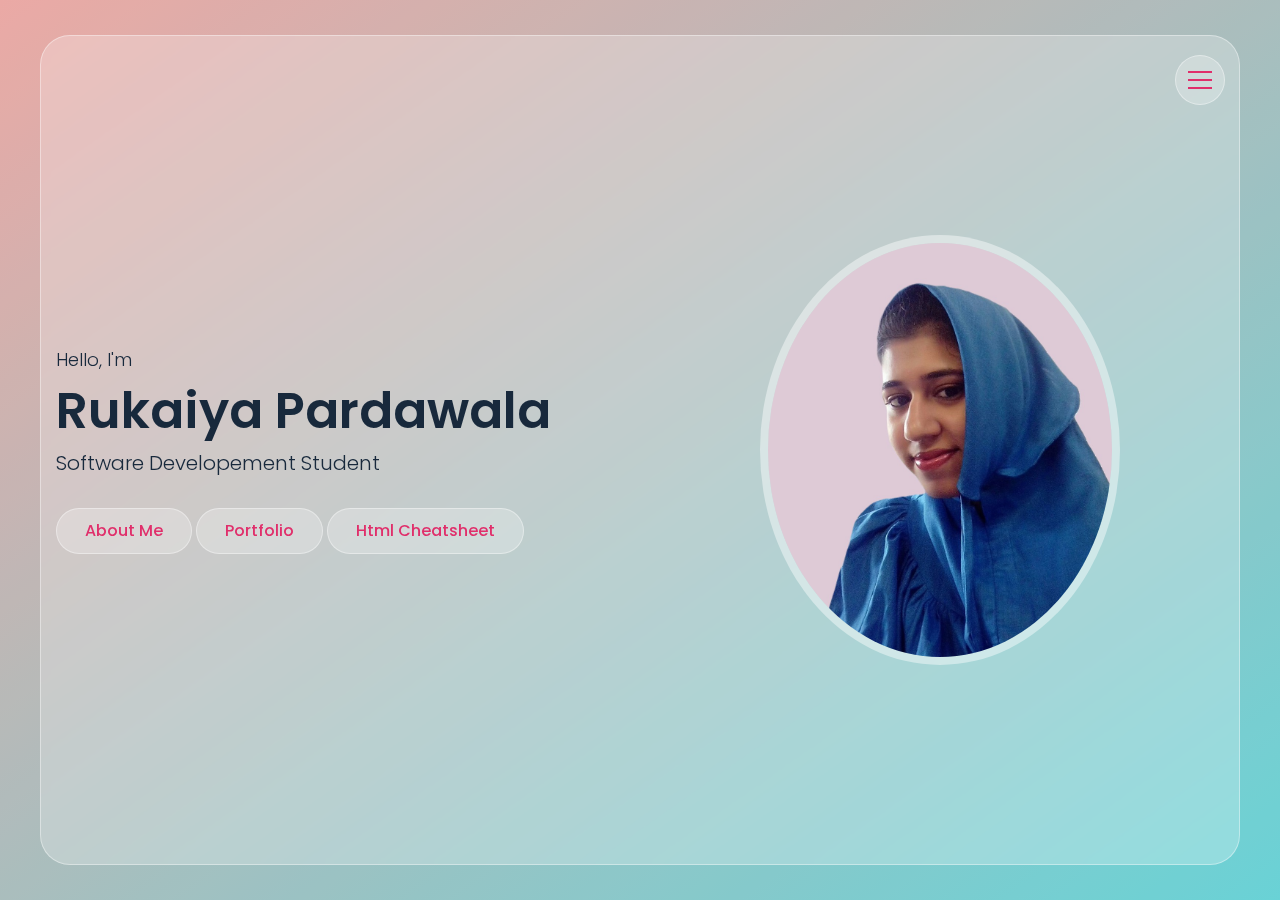
<file: Final Project/index.html>
<!DOCTYPE html>
<html lang="en">
<head>
    <meta charset="UTF-8">
    <meta name="viewport" content="width=device-width, initial-scale=1.0">
    <title>Personal Website</title>
    <link rel="stylesheet" href="styles1.css">
</head>
<body>
    <div class="overlay">
    </div>

    <!-- Main start-->
    <div class="main">

        <!--Header Start-->
        <header class="header">
            <div class="container">
                <div class="row flex-end">
                    <button type="button" class="nav-toggler">
                        <span></span>
                    </button>
                    <nav class="nav">
                        <div class="nav-inner">
                            <ul>
                                <li><a href="#home" class="nav-items link-items">home</a></li>
                                <li><a href="#about" class="nav-items link-items">about me</a></li>
                                <li><a href="#portfolio" class="nav-items link-items">portfolio</a></li>
                                <li><a href="#html" class="nav-items link-items">html cheatsheet</a></li>
                            </ul>
                        </div>
                    </nav>
                </div>
            </div>
        </header>
        <!--Header End-->


        <!-- Home Section Start -->
        <section class="home-section align-items-center active" id="home">
            <div class="container">
                <div class="row align-items-center">
                    <div class="home-text">
                        <p>Hello, I'm </p>
                        <h1>rukaiya pardawala</h1>
                        <h2>software developement student</h2>
                        <a href="#about" class ="btn link-items"> about me</a>
                        <a href="#portfolio" class ="btn link-items"> portfolio</a>
                        <a href="#html" class ="btn link-items"> html cheatsheet</a>
                    </div>
                    <div class="home-img">
                        <div class="img-box">
                            <img src="ruks2.JPG" alt="profile image">
                        </div>
                    </div>

                </div>
            </div>
        </section>
        <!-- Home Section End -->


        <!-- About Start -->
        <section class="about-section sec-padding" id="about">
            <div class="container">
                <div class="row">
                    <div class="section-title">
                        <h2>about me</h2>
                    </div>
                </div>
                <div class="row">
                    <div class="about-img">
                        <div class="img-box">
                            <img src="Ruks.jpg" alt="about img">
                        </div>
                    </div>
                    <div class="about-text">
                        <P>Lorem Ipsum is simply dummy text of the printing and typesetting industry. Lorem Ipsum has been the industry's standard dummy text ever since the 1500s, when an unknown printer took a galley of type and scrambled it to make a type specimen book. It has survived not only five centuries, but also the leap into electronic typesetting, remaining essentially unchanged. It was popularised in the 1960s with the release of Letraset sheets containing Lorem Ipsum passages, and more recently with desktop publishing software like Aldus PageMaker including versions of Lorem Ipsum.</P>
                        <h3> Skills</h3>
                        <div class="skills">
                            <div class="skills-items">html</div>
                            <div class="skills-items">css</div>
                            <div class="skills-items">javascript</div>
                            <div class="skills-items">c++</div>
                            <div class="skills-items">quick learner</div>
                            <div class="skills-items">computer proficiency</div>
                            <div class="skills-items">problem solving</div>
                            <div class="skills-items">team work</div>
                            <div class="skills-items">time management</div>
                            <div class="skills-items">good listening skills</div>
                        </div>
                        <div class="about-tabs">
                            <button type="button" class="tab-items active" data-target="#education">education</button>
                            <button type="button" class="tab-items" data-target="#experience">experience</button>
                        </div>

                        <!--Education start-->
                        <div class="tab-content active" id="education">
                            <div class="timeline">
                                <div class="timeline-items">
                                    <span class="date">2024-present</span>
                                    <h4> software development diploma - <span>bow valley college</span></h4>
                                </div>
                                <div class="timeline-items">
                                    <span class="date">2020-2020</span>
                                    <h4> junior IT analyst - <span>nPower canada</span></h4>
                                </div>
                                <div class="timeline-items">
                                    <span class="date">2019-2019</span>
                                    <h4> web programming certificate - <span>seneca polytechnic</span></h4>
                                </div>
                                <div class="timeline-items">
                                    <span class="date">2008-2011</span>
                                    <h4> bachelor of Arts, sociology - <span>mumbai university</span></h4>
                                </div>
                            </div>
                        </div>
                        <!--Education End-->


                        <!--Experience Start-->
                        <div class="tab-content" id="experience">
                            <div class="timeline">
                                <div class="timeline-items">
                                    <span class="date">2020-2022</span>
                                    <h4>technical support- <span> Concentrix</span></h4>
                                    
                                </div>
                                <div class="timeline-items">
                                    <span class="date">2012-2017</span>
                                    <h4>customer service representative- <span> shaan laboratories</span></h4>
                                </div>
                            </div>
                        </div>
                        <!--Experience End-->
                            <a href="resume.pdf" target="_blank" class="btn"> download resume</a>
                    </div>
                </div>
            </div>
        </section>
        <!-- About Ends -->


        <!-- portfolio starts-->
        <section class="portfolio sec-padding" id="portfolio">
            <div class="container">
                <div class="row">
                    <div class="section-title">
                        <h2>recent work</h2>
                    </div>
                </div>
                <div class="row">

                    <!--portfolio items-1 start-->
                    <div class="portfolio-items">
                        <div class="portfolio-items-thumbnail">
                            <img src="project1.png" alt="portfolio items thumb">
                        </div>
                        <h3 class="portfolio-items-title">Autobiography Website</h3>
                        <a href="Asssignment 1-F/Asssignment 1/Assignment1.html"><button" class="btn view-project-btn">view project</button></a>
                        <div class="portfolio-items-details">
                            <div class="description">
                                <P>Created a website for autobiography of Cristiano Ronaldo</P>
                            </div>
                            <div class="general-info">
                                <ul>
                                    <li>created-<span>feb 2024</span></li>
                                    <li>technology used<span>HTML</span></li>
                                </ul>
                            </div>
                        </div>
                    </div>
                     <!--portfolio items-1 End-->

                     <!--portfolio items-2 start-->
                    <div class="portfolio-items">
                        <div class="portfolio-items-thumbnail">
                            <img src="project2.png" alt="portfolio items thumb">
                        </div>
                        <h3 class="portfolio-items-title">Lyrics Party Page</h3>
                        <a href="Assignment 2-F/lyrics.html"><button" class="btn view-project-btn">view project</button></a>
                        <div class="portfolio-items-details">
                            <div class="description">
                                <P>Created a lyrics party page- Task was to create a alike page given in picture</P>
                            </div>
                            <div class="general-info">
                                <ul>
                                    <li>created-<span>march 2024</span></li>
                                    <li>technology used<span>HTML, CSS</span></li>
                                </ul>
                            </div>
                        </div>
                    </div>
                     <!--portfolio items-2 End-->

                     <!--portfolio items-3 start-->
                    <div class="portfolio-items">
                        <div class="portfolio-items-thumbnail">
                            <img src="project3.png" alt="portfolio items thumb">
                        </div>
                        <h3 class="portfolio-items-title">Connect Three Game</h3>
                        <a href="GLA 3-F/index.html"><button" class="btn view-project-btn">view project</button></a>
                        <div class="portfolio-items-details">
                            <div class="description">
                                <P>Created a connect three game with restart button. </P>
                            </div>
                            <div class="general-info">
                                <ul>
                                    <li>created-<span>april 2024</span></li>
                                    <li>technology used<span>HTML, CSS, Javascript</span></li>
                                </ul>
                            </div>
                        </div>
                    </div>
                     <!--portfolio items-3 End-->

                     <!--portfolio items-4 start-->
                    <div class="portfolio-items">
                        <div class="portfolio-items-thumbnail">
                            <img src="project4.png" alt="portfolio items thumb">
                        </div>
                        <h3 class="portfolio-items-title">Cashier Calculator Website</h3>
                        <a href="Assignment 3-F/index.html"><button" class="btn view-project-btn">view project</button></a>
                        <div class="portfolio-items-details">
                            <div class="description">
                                <P>Created a cashier calculator using feature like admin, checkout and receipt.</P>
                            </div>
                            <div class="general-info">
                                <ul>
                                    <li>created-<span>jan 2024</span></li>
                                    <li>technology used<span>HTML, CSS, Javascript.</span></li>
                                </ul>
                            </div>
                        </div>
                    </div>
                     <!--portfolio items-4 End-->
                </div>
            </div>
        </section>
        <!-- portfolio End-->


        <!--HTML cheat sheet Start-->
        <section class="html-section sec-padding" id="html">
            <div class="container">
                <div class="row">
                    <div class="section-title">
                        <h2>html cheatsheet</h2>
                    </div>
                </div>
                <div class="row">
                    <!--Html items start-->
                    <div class="html-items">
                        <div class="html-items-thumbnail">
                            <h3 class="html-items-title">HTML CODE</h3>
                            <div class="html-items-details">
                                <div class="description">
                                    <table class="html-table">
                                        <tr class="html-tr">
                                          <th class="html-th">basic Tags</th>
                                          <th class="html-th">description</th> 
                                        </tr>
                                        <tr class="html-tr">
                                          <td class="html-tags">&lt;html&gt; &lt;/html&gt;</td>
                                          <td class="html-tags">Creates an HTML document</td>
                                        </tr>
                                        <tr class="html-tr">
                                          <td class="html-tags">&lt;head&gt; &lt;/head&gt;</td>
                                          <td class="html-tags">Sets off the title & other info that isn't displayed</td>
                                        </tr>
                                        <tr class="html-tr">
                                          <td class="html-tags">&lt;body&gt; &lt;/body&gt;</td>
                                          <td class="html-tags">Sets off the visible portion of the document</td>
                                        </tr>
                                        <tr class="html-tr">
                                            <td class="html-tags">&lt;title&gt; &lt;/title&gt;</td>
                                            <td class="html-tags">Puts name of the document in the title bar; when bookmarking pages, this is what is bookmarked</td>
                                        </tr>
                                        <tr class="html-tr">
                                            <th class="html-th">text tags</th>
                                            <th class="html-th">description</th> 
                                        </tr>
                                        <tr class="html-tr">
                                            <td class="html-tags">&lt;h1&gt; &lt;/h1&gt;----&lt;h6&gt; &lt;/h6&gt;</td>
                                            <td class="html-tags">Creates headlines -- H1=largest, H6=smallest</td>
                                        </tr>
                                        <tr class="html-tr">
                                            <td class="html-tags">&lt;b&gt; &lt;/b&gt;</td>
                                            <td class="html-tags">Creates bold text (should use &lt;strong&gt; instead)</td>
                                        </tr>
                                        <tr class="html-tr">
                                            <td class="html-tags">&lt;i&gt; &lt;/i&gt;</td>
                                            <td class="html-tags">Creates italicized text (should use &lt;em&gt; instead)</td>
                                        </tr>
                                        <tr class="html-tr">
                                            <td class="html-tags">&lt;code&gt; &lt;/code&gt;</td>
                                            <td class="html-tags">Used to define source code, usually monospace</td>
                                        </tr>
                                        <tr class="html-tr">
                                            <td class="html-tags">&lt;cite&gt; &lt;/cite&gt;</td>
                                            <td class="html-tags">Creates a citation, usually processed in italics</td>
                                        </tr>
                                        <tr class="html-tr">
                                            <td class="html-tags">&lt;address&gt; &lt;/address&gt;</td>
                                            <td class="html-tags">Creates address section, usually processed in italics</td>
                                        </tr>
                                        <tr class="html-tr">
                                            <td class="html-tags">&lt;em&gt; &lt;/em&gt;</td>
                                            <td class="html-tags">Emphasizes a word </td>
                                        </tr>
                                        <tr class="html-tr">
                                            <td class="html-tags">&lt;strong&gt; &lt;/strong&gt;</td>
                                            <td class="html-tags">Emphasizes a word </td>
                                        </tr>
                                        <tr class="html-tr">
                                            <td class="html-tags">&lt;font size&gt; &lt;/font&gt;</td>
                                            <td class="html-tags">Sets size of font - 1 to 7 </td>
                                        </tr>
                                        <tr class="html-tr">
                                            <td class="html-tags">&lt;font color&gt; &lt;/font&gt;</td>
                                            <td>Sets font color</td>
                                        </tr>
                                        <tr class="html-tr">
                                            <td class="html-tags">&lt;font face&gt; &lt;/face&gt;</td>
                                            <td class="html-tags">Defines the font used</td>
                                        </tr>
                                        <tr class="html-tr">
                                            <th class="html-th">links</th>
                                            <th class="html-th">description</th> 
                                        </tr>
                                        <tr class="html-tr">
                                            <td class="html-tags">&lt;a href="URL"&gt;clickable tex &lt;/a&gt;</td>
                                            <td class="html-tags">Defines the font used</td>
                                        </tr>
                                        <tr class="html-tr">
                                            <td class="html-tags">&lt;a href="mailto:EMAIL_ADDRESS"&gt;clickable tex &lt;/a&gt;</td>
                                            <td class="html-tags">Creates a hyperlink to an email address</td>
                                        </tr>
                                        <tr class="html-tr">
                                            <th class="html-th">Forms</th>
                                            <th class="html-th">description</th> 
                                        </tr>
                                        <tr class="html-tr">
                                            <td class="html-tags">&lt;form&gt; &lt;/form&gt;</td>
                                            <td class="html-tags">Defines a form </td>
                                        </tr>
                                        <tr class="html-tr">
                                            <td class="html-tags">&lt;select name=?&gt; &lt;/select&gt;</td>
                                            <td class="html-tags">Creates a pulldown menu</td>
                                        </tr>
                                        <tr class="html-tr">
                                            <td class="html-tags">&lt;option&gt; &lt;/option&gt;</td>
                                            <td class="html-tags">Sets off each menu item </td>
                                        </tr>
                                        <tr class="html-tr">
                                            <td class="html-tags">&lt;textarea name=? cols ="x" rows="y"&gt; &lt;/textarea&gt;</td>
                                            <td class="html-tags">Creates a text box area. Columns set the width; rows set the height</td>
                                        </tr>
                                        <tr class="html-tr">
                                            <td class="html-tags">&lt;input type="checkbox" name=? value=?&gt; &lt;/input&gt;</td>
                                            <td class="html-tags">Creates a checkbox.</td>
                                        </tr>
                                        <tr class="html-tr">
                                            <td class="html-tags">&lt;input type="radio" name=? value=?>&gt; &lt;/input&gt;</td>
                                            <td>Creates a radio button.</td>
                                        </tr>
                                        <tr class="html-tr">
                                            <td class="html-tags">&lt;input type="text" name=? size=?&gt; &lt;/input&gt;</td>
                                            <td class="html-tags">Creates a one-line text area.  Size sets length, in characters.</td>
                                        </tr>
                                        <tr class="html-tr">
                                            <td class="html-tags">&lt;input type="submit" value=?&gt; &lt;/input&gt;</td>
                                            <td class="html-tags">Creates a submit button. Value sets the text in the submit button. </td>
                                        </tr>
                                        <tr class="html-tr">
                                            <td class="html-tags">&lt;input type="reset"&gt; &lt;/input&gt;</td>
                                            <td class="html-tags">Creates a reset button.</td>
                                        </tr>
                                        <tr class="html-tr">
                                            <td class="html-tags">&lt;input type="image" name=? src=? border=? alt=?&gt; &lt;/input&gt;</td>
                                            <td class="html-tags">Creates a submit button using an image.</td>
                                        </tr>
                                      </table>
                                    </div>
                            </div>
                        </div>
                    </div>
                    <!--Html items End-->

                    <!--Html items start-->
                    <div class="html-items">
                        <div class="html-items-thumbnail">
                            <div class="html-items-details">
                                <h3 class="html-items-title">HTML CODE</h3>
                                <div class="description">
                                    <table class="html-table">
                                        <tr class="html-tr">
                                            <th class="html-th">body attributes(used in news letters)</th>
                                            <th class="html-th">description</th> 
                                        </tr>
                                        <tr class="html-tr">
                                            <td class="html-tags">&lt;body bgcolor=?&gt;</td>
                                            <td class="html-tags">Sets background color, using name or hex value</td>
                                        </tr>
                                        <tr class="html-tr">
                                            <td class="html-tags">&lt;body text=?&gt;</td>
                                            <td class="html-tags">Sets text color, using name or hex value</td>
                                        </tr>
                                        <tr class="html-tr">
                                            <td class="html-tags">&lt;body link=?&gt;</td>
                                            <td class="html-tags">Sets color of links, using name or hex value</td>
                                          </tr>
                                        <tr class="html-tr">
                                          <th class="html-th">formatting tags</th>
                                          <th class="html-th">Description</th> 
                                        </tr>
                                        <tr class="html-tr">
                                          <td class="html-tags">&lt;p&gt; &lt;/p&gt;</td>
                                          <td class="html-tags">Creates a new paragraph</td>
                                        </tr>
                                        <tr class="html-tr">
                                          <td class="html-tags">&lt;br&gt; &lt;/br&gt;</td>
                                          <td class="html-tags">Inserts a line break</td>
                                        </tr>
                                        <tr class="html-tr">
                                          <td class="html-tags">&lt;blockquote&gt; &lt;/blockquote&gt;</td>
                                          <td class="html-tags">Puts content in a quote - indents text from both sides</td>
                                        </tr>
                                        <tr class="html-tr">
                                            <td class="html-tags">&lt;div&gt; &lt;/div&gt;</td>
                                            <td class="html-tags">Used to format block content with CSS</td>
                                        </tr>
                                        <tr class="html-tr">
                                            <td class="html-tags">&lt;span&gt; &lt;span&gt;</td>
                                            <td class="html-tags">Used to format inline content with CSS</td>
                                        </tr>
                                        <tr class="html-tr">
                                            <th class="html-th">lists tags</th>
                                            <th class="html-th">Description</th> 
                                        </tr>
                                        <tr class="html-tr">
                                            <td class="html-tags">&lt;ul&gt; &lt;/ul&gt;</td>
                                            <td class="html-tags">Creates an unordered list</td>
                                        </tr>
                                        <tr class="html-tr">
                                            <td class="html-tags">&lt;ol&gt; &lt;/ol&gt;</td>
                                            <td class="html-tags">Creates an ordered list</td>
                                        </tr>
                                        <tr class="html-tr">
                                            <td class="html-tags">&lt;li&gt; &lt;/li&gt;</td>
                                            <td class="html-tags">Encompasses each list item</td>
                                        </tr>
                                        <tr class="html-tr">
                                            <td class="html-tags">&lt;dl&gt; &lt;/dl&gt;</td>
                                            <td class="html-tags">Creates a definition list</td>
                                        </tr>
                                        <tr class="html-tr">
                                            <td class="html-tags">&lt;dt&gt; &lt;/dt&gt;</td>
                                            <td class="html-tags">Precedes each defintion term</td>
                                        </tr>
                                        <tr class="html-tr">
                                            <td class="html-tags">&lt;dd&gt; &lt;/dd&gt;</td>
                                            <td class="html-tags">Precedes each defintion</td>
                                        </tr>
                                        <tr class="html-tr">
                                            <th class="html-th">graphical elements</th>
                                            <th class="html-th">Description</th> 
                                        </tr>
                                        <tr class="html-tr">
                                            <td class="html-tags">&lt;hr&gt; &lt;/hr&gt;</td>
                                            <td class="html-tags">Inserts a horizontal line</td>
                                        </tr>
                                        <tr class="html-tr">
                                            <td class="html-tags">&lt;img src="URL" alt=?&gt;</td>
                                            <td class="html-tags">Sets the alternate text for browsers that can't process images </td>
                                        </tr>
                                        <tr class="html-tr">
                                            <th class="html-th">HTML5 input attributes</th>
                                            <th class="html-th">Description</th> 
                                        </tr>
                                        <tr class="html-tr">
                                            <td class="html-tags">&lt;input type="email" name=?&gt;</td>
                                            <td class="html-tags">Sets a single-line textbox for email addresses</td>
                                        </tr>
                                        <tr class="html-tr">
                                            <td class="html-tags">&lt;input type="url" name=?&gt;</td>
                                            <td class="html-tags">Sets a single-line textbox for URLs</td>
                                        </tr>
                                        <tr class="html-tr">
                                            <td class="html-tags">&lt;input type="number" name=?&gt;</td>
                                            <td class="html-tags"> Sets a single-line textbox for number</td>
                                        </tr>
                                        <tr class="html-tr">
                                            <td class="html-tags">&lt;input type="range" name=?&gt;</td>
                                            <td class="html-tags"> Sets a single-line textbox for range of number</td>
                                        </tr>
                                        <tr class="html-tr">
                                            <td class="html-tags">&lt;input type="date/month/week/time" name=?&gt;</td>
                                            <td class="html-tags">  Sets a single-line text box with a calendar showing the date/month/week/time </td>
                                        </tr>
                                        <tr class="html-tr">
                                            <td class="html-tags">&lt;input type="search" name=?&gt;</td>
                                            <td class="html-tags"> Sets a single-line textbox for searching</td>
                                        </tr>
                                        <tr class="html-tr">
                                            <td class="html-tags">&lt;input type="color" name=?&gt;</td>
                                            <td class="html-tags"> Sets a single-line textbox for picking color</td>
                                        </tr>
                                        <tr class="html-tr">
                                            <th class="html-th">tables</th>
                                            <th class="html-th">description</th> 
                                        </tr>
                                        <tr class="html-tr">
                                            <td class="html-tags">&lt;table&gt; &lt;/table&gt;</td>
                                            <td class="html-tags">Creates a table </td>
                                        </tr>
                                        <tr class="html-tr">
                                            <td class="html-tags">&lt;tr&gt; &lt;/tr&gt;</td>
                                            <td class="html-tags">Sets off each row in a table</td>
                                        </tr>
                                        <tr class="html-tr">
                                            <td class="html-tags">&lt;td&gt; &lt;/td&gt;</td>
                                            <td class="html-tags">Sets off each cell in a row</td>
                                        </tr>
                                        <tr class="html-tr">
                                            <td class="html-tags">&lt;th&gt; &lt;/th&gt;</td>
                                            <td class="html-tags">Sets off the table header (a normal cell with bold, centered text) </td>
                                        </tr>
                                        <tr class="html-tr">
                                            <th class="html-th">Table attributes</th>
                                            <th class="html-th">Description</th> 
                                        </tr>
                                        <tr class="html-tr">
                                            <td class="html-tags">&lt;table border=?&gt; &lt;/table&gt;</td>
                                            <td class="html-tags">Sets the width of the border around table cells</td>
                                        </tr>
                                        <tr class="html-tr">
                                            <td class="html-tags">&lt;table cellspacing&gt; &lt;/table&gt;</td>
                                            <td class="html-tags">Sets amount of space between table cells</td>
                                        </tr>
                                        <tr class="html-tr">
                                            <td class="html-tags">&lt;tr align=?&gt; &lt;/tr&gt;</td>
                                            <td class="html-tags">Sets alignment for cells within the row (left/center/right)</td>
                                        </tr>
                                        <tr class="html-tr">
                                            <td class="html-tags">&lt;td align=?&gt; &lt;/td&gt;</td>
                                            <td class="html-tags">Sets alignment for cells (left/center/right)</td>
                                        </tr>
                                        <tr class="html-tr">
                                            <td class="html-tags">&lt;td rowspan=?&gt; &lt;/td&gt;</td>
                                            <td class="html-tags">Sets number of rows a cell should span (default=1)</td>
                                        </tr>
                                        <tr class="html-tr">
                                            <td class="html-tags">&lt;td colspan=?&gt; &lt;/td&gt;</td>
                                            <td class="html-tags">Sets number of columns a cell should span</td>
                                        </tr>
                                    </table>
                                </div>
                            </div>
                        </div>
                    </div>
                    <!--Html items End-->

                </div>
            </div>
        </section>
        <!--Html cheat sheet End-->
    </div>
    <!-- Main Ends-->
    <script src="script.js"></script>   
</body>
</html>
</file>
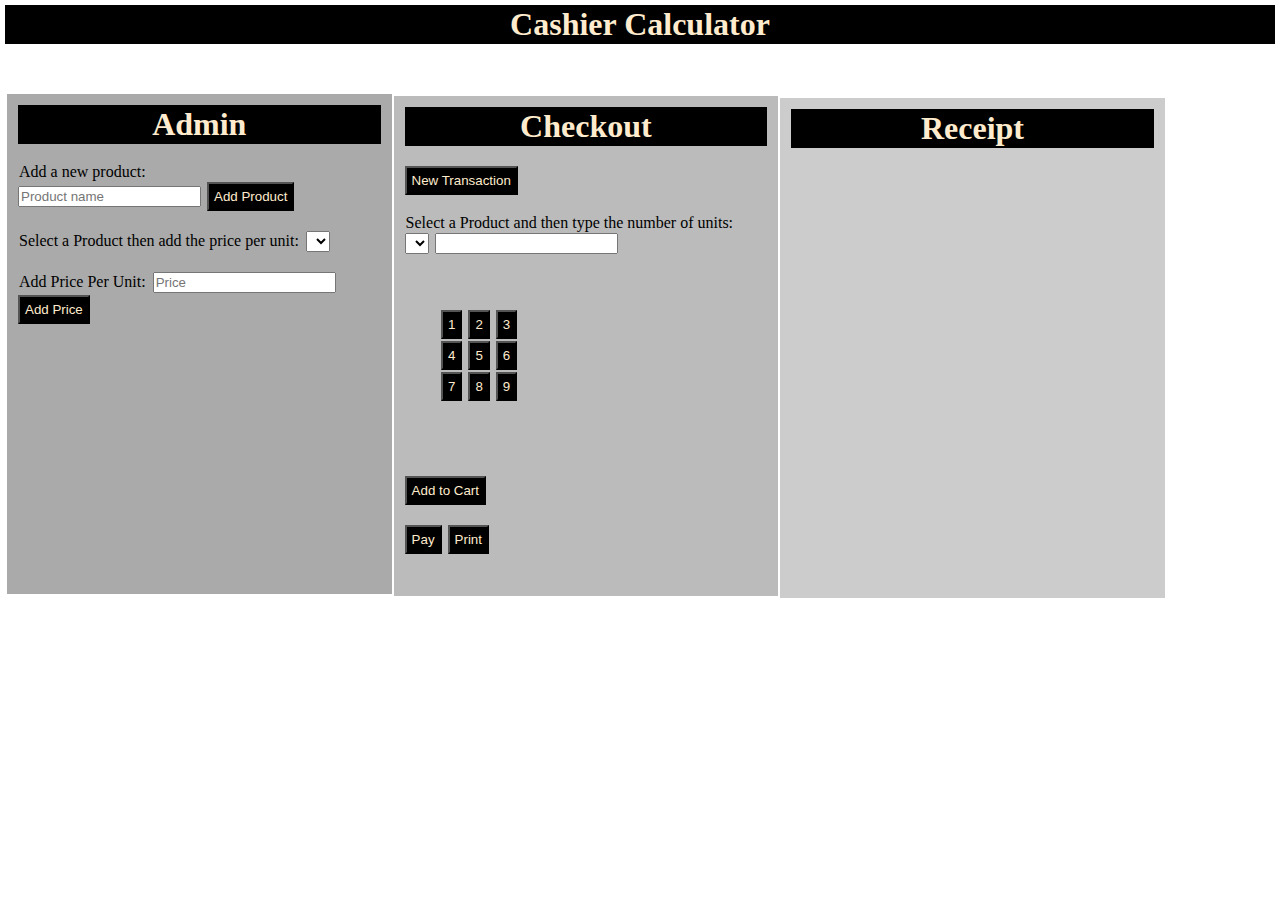
<file: Final Project/Assignment 3-F/index.html>
<!DOCTYPE html>
<html lang="en">
<head>
    <meta charset="UTF-8">
    <meta name="viewport" content="width=device-width, initial-scale=1.0">
    <title>Cashier Calculator Website</title>
    <link rel="stylesheet" href="styles.css">
</head>
<body>
  <h1>Cashier Calculator</h1>
    <div class="container">

        <div class="admin">
          <h1>Admin</h1>
          <br>
          <label for="new-product">Add a new product:</label><br>
          <input type="text" id="new-product" placeholder="Product name">
          <button onclick="addNewProduct()">Add Product</button>
          <br><br>
          <label for="select-product">Select a Product then add the price per unit:</label>
          <select id="select-product">
          </select>
          <br><br>
          <label for="price">Add Price Per Unit:</label>
          <input type="text" id="price" placeholder="Price">
          <button onclick="AddPrice()">Add Price</button>
          <br><br>
        </div>
        <br>


        <div class="checkout">
          <h1>Checkout</h1>
          <br>
          <button onclick="startNewTransaction()">New Transaction</button>
          <br><br>
          <label for="products">Select a Product and then type the number of units:</label><br>
          <select id="products">
          <!-- Options will be populated dynamically -->
          </select>
          <input type="number" id="unit" readonly>
          <br><br>

          <div class="unitButton">
              <button onclick="setUnit(1)">1</button>
              <button onclick="setUnit(2)">2</button>
              <button onclick="setUnit(3)">3</button><br>
              <button onclick="setUnit(4)">4</button>
              <button onclick="setUnit(5)">5</button>
              <button onclick="setUnit(6)">6</button><br>
              <button onclick="setUnit(7)">7</button>
              <button onclick="setUnit(8)">8</button>
              <button onclick="setUnit(9)">9</button>
              <br><br>
          </div>

          <br>
          <button onclick="addToCart()">Add to Cart</button>
          <br><br>
          <button onclick="pay()">Pay</button>
          
          <button onclick="print()">Print</button>
          <br><br>
        </div>
        <br>

        <div class="receipt">
          <h1>Receipt</h1>
          <br>
          <div id="receipt">
          </div>
        </div>
      </div>

    <script src="script.js"></script>
</body>
</html>
</file>
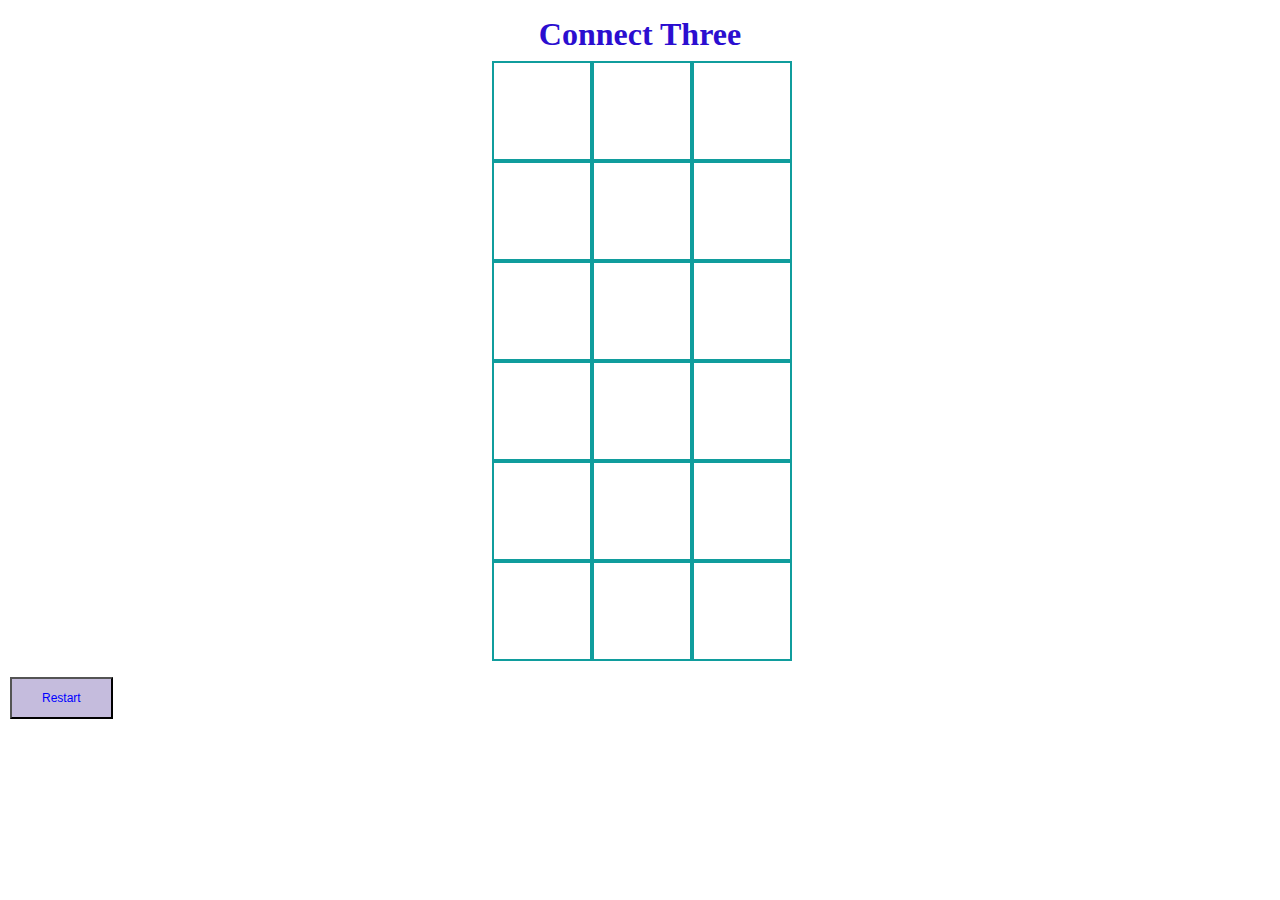
<file: Final Project/GLA 3-F/index.html>
<!DOCTYPE html>
<html lang="en">
<head>
  <meta charset="UTF-8">
  <meta name="viewport" content="width=device-width, initial-scale=1.0">
  <title>Connect Three</title>
  <link rel="stylesheet" href="styles.css">
</head>
<body>
  <div class="container">
    <h1>Connect Three</h1>
    <div id="board" class="board">
    </div>
    <div id=" cell"></div>
  </div>
  <button onclick="restartGame()">Restart</button>
  <script src="script.js"></script>
</body>
</html>
</file>
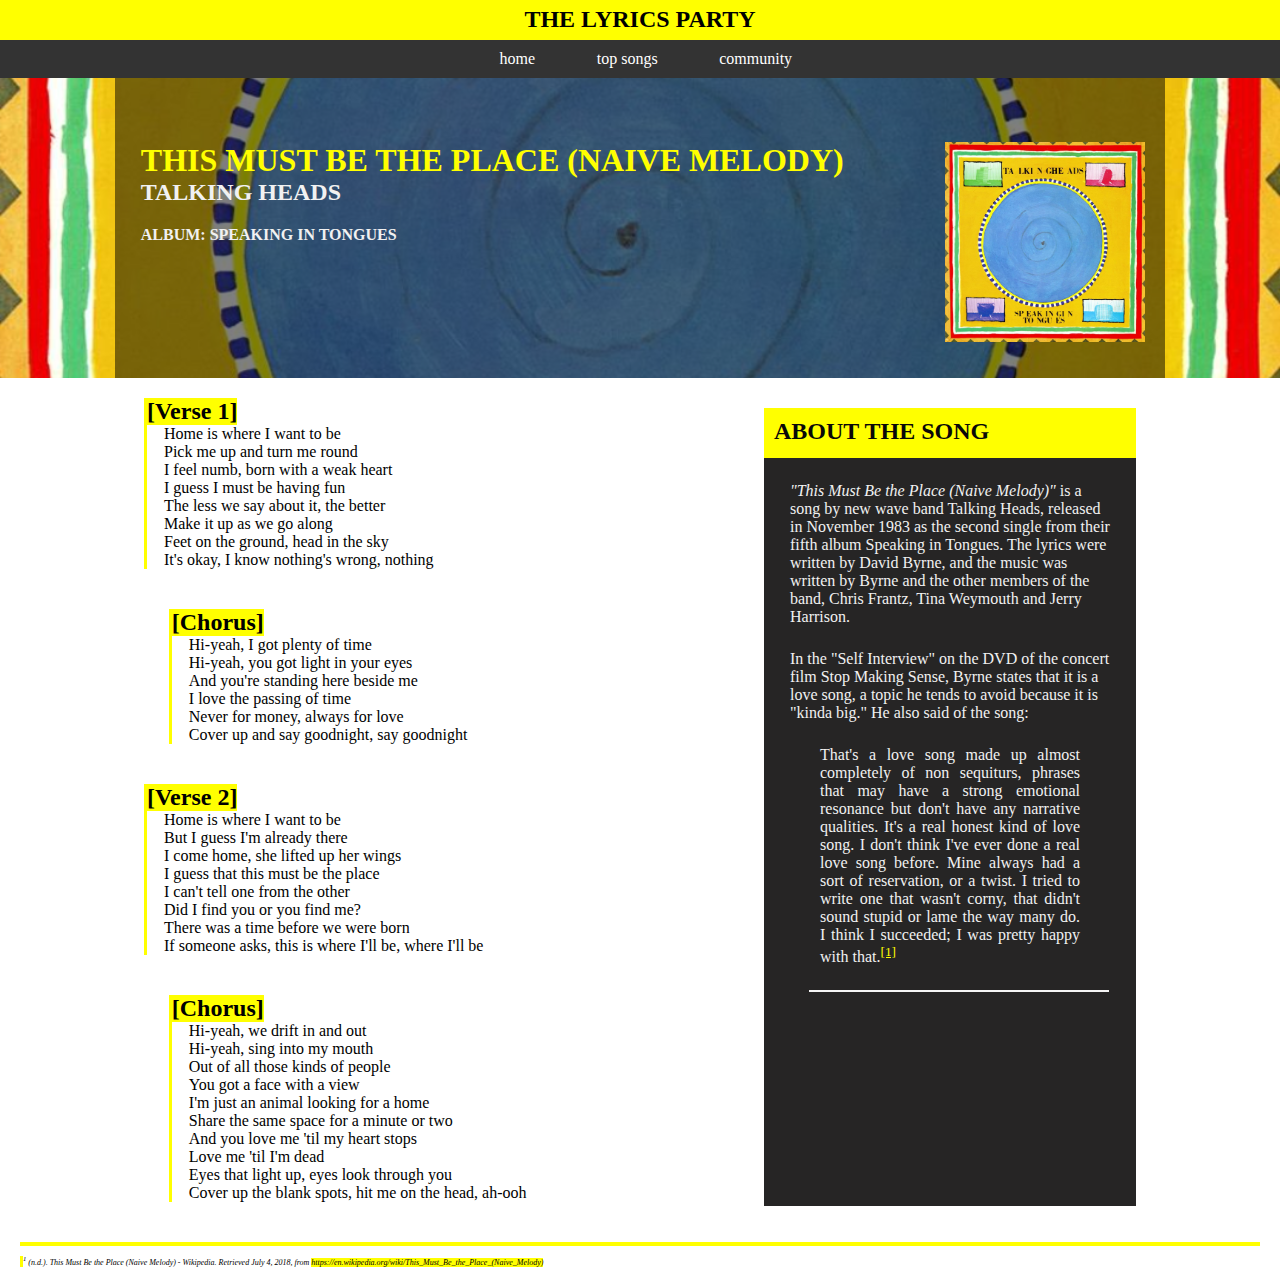
<file: Final Project/Assignment 2-F/lyrics.html>
<!doctype html>

<html lang="en">
<html>
<head>
    <meta charset="utf-8">
    <title>The Lyrics Party - Talking Heads - This Must Be The Place (Naive Melody)</title>
    <meta name="description" content="This Must Be The Place (Naive Melody) Lyrics">
    <link rel="stylesheet" href="Styles.css">
</head>

<body>

    <header>
        <h1>The Lyrics Party</h1>
        <nav>
            <ul>
                <li><a href="#">home</a></li>
                <li><a href="#">top songs</a></li>
                <li><a href="#">community</a></li>
            </ul>
        </nav>
    </header>

    <main>
        <div class= 'header1'>
            <section>
                <img src="images/talking_heads-speaking_in_tongues.png" style="width:100%";>
                <div class="text">
                    <img src="images/talking_heads-speaking_in_tongues.png">
                <h1>This Must Be The Place (Naive Melody)</h1>
                <h2>Talking Heads</h2>
                <h3>Album: <strong>Speaking in Tongues</strong></h3>
                </div>
            </section>
        </div>
        
        <article>
            <aside>
                <h2>About the song</h2>
                <p><em>"This Must Be the Place (Naive Melody)"</em> is a song by new wave band Talking Heads, released in November 1983 as the second single from their fifth album Speaking in Tongues. The lyrics were written by David Byrne, and the music was written by Byrne and the other members of the band, Chris Frantz, Tina Weymouth and Jerry Harrison.</p>
                <p>In the "Self Interview" on the DVD of the concert film Stop Making Sense, Byrne states that it is a love song, a topic he tends to avoid because it is "kinda big." He also said of the song:</p>
                <blockquote>That's a love song made up almost completely of non sequiturs, phrases that may have a strong emotional resonance but don't have any narrative qualities. It's a real honest kind of love song. I don't think I've ever done a real love song before. Mine always had a sort of reservation, or a twist. I tried to write one that wasn't corny, that didn't sound stupid or lame the way many do. I think I succeeded; I was pretty happy with that.<sup><a href="#cite1">[1]</a></sup></blockquote>

                <section>
                    <iframe src="https://www.youtube.com/embed/DFeforW2ycI?rel=0" frameborder="0" allow="autoplay; encrypted-media" allowfullscreen></iframe>
                </section>
            </aside>

            <section>
                <h2>[Verse 1]</h2>
                <p>Home is where I want to be<br>
                Pick me up and turn me round<br>
                I feel numb, born with a weak heart<br>
                I guess I must be having fun<br>
                The less we say about it, the better<br>
                Make it up as we go along<br>
                Feet on the ground, head in the sky<br>
                It's okay, I know nothing's wrong, nothing</p>
            </section>

            <section>
                <h2>[Chorus]</h2>
                <p>Hi-yeah, I got plenty of time<br>
                Hi-yeah, you got light in your eyes<br>
                And you're standing here beside me<br>
                I love the passing of time<br>
                Never for money, always for love<br>
                Cover up and say goodnight, say goodnight</p>
            </section>

            <section>
                <h2>[Verse 2]</h2>
                <p>Home is where I want to be<br>
                But I guess I'm already there<br>
                I come home, she lifted up her wings<br>
                I guess that this must be the place<br>
                I can't tell one from the other<br>
                Did I find you or you find me?<br>
                There was a time before we were born<br>
                If someone asks, this is where I'll be, where I'll be</p>
            </section>

            <section>
                <h2>[Chorus]</h2>
                <p>Hi-yeah, we drift in and out<br>
                Hi-yeah, sing into my mouth<br>
                Out of all those kinds of people<br>
                You got a face with a view<br>
                I'm just an animal looking for a home<br>
                Share the same space for a minute or two<br>
                And you love me 'til my heart stops<br>
                Love me 'til I'm dead<br>
                Eyes that light up, eyes look through you<br>
                Cover up the blank spots, hit me on the head, ah-ooh</p>
            </section>
            <footer>
                <section>
                    <cite id="cite1"><sup>1</sup> (n.d.). This Must Be the Place (Naive Melody) - Wikipedia. Retrieved July 4, 2018, from <a href="https://en.wikipedia.org/wiki/This_Must_Be_the_Place_(Naive_Melody)">https://en.wikipedia.org/wiki/This_Must_Be_the_Place_(Naive_Melody)</a></cite>
                </section>
            </footer>
        </article>


    </main>

</body>
</html>
</file>
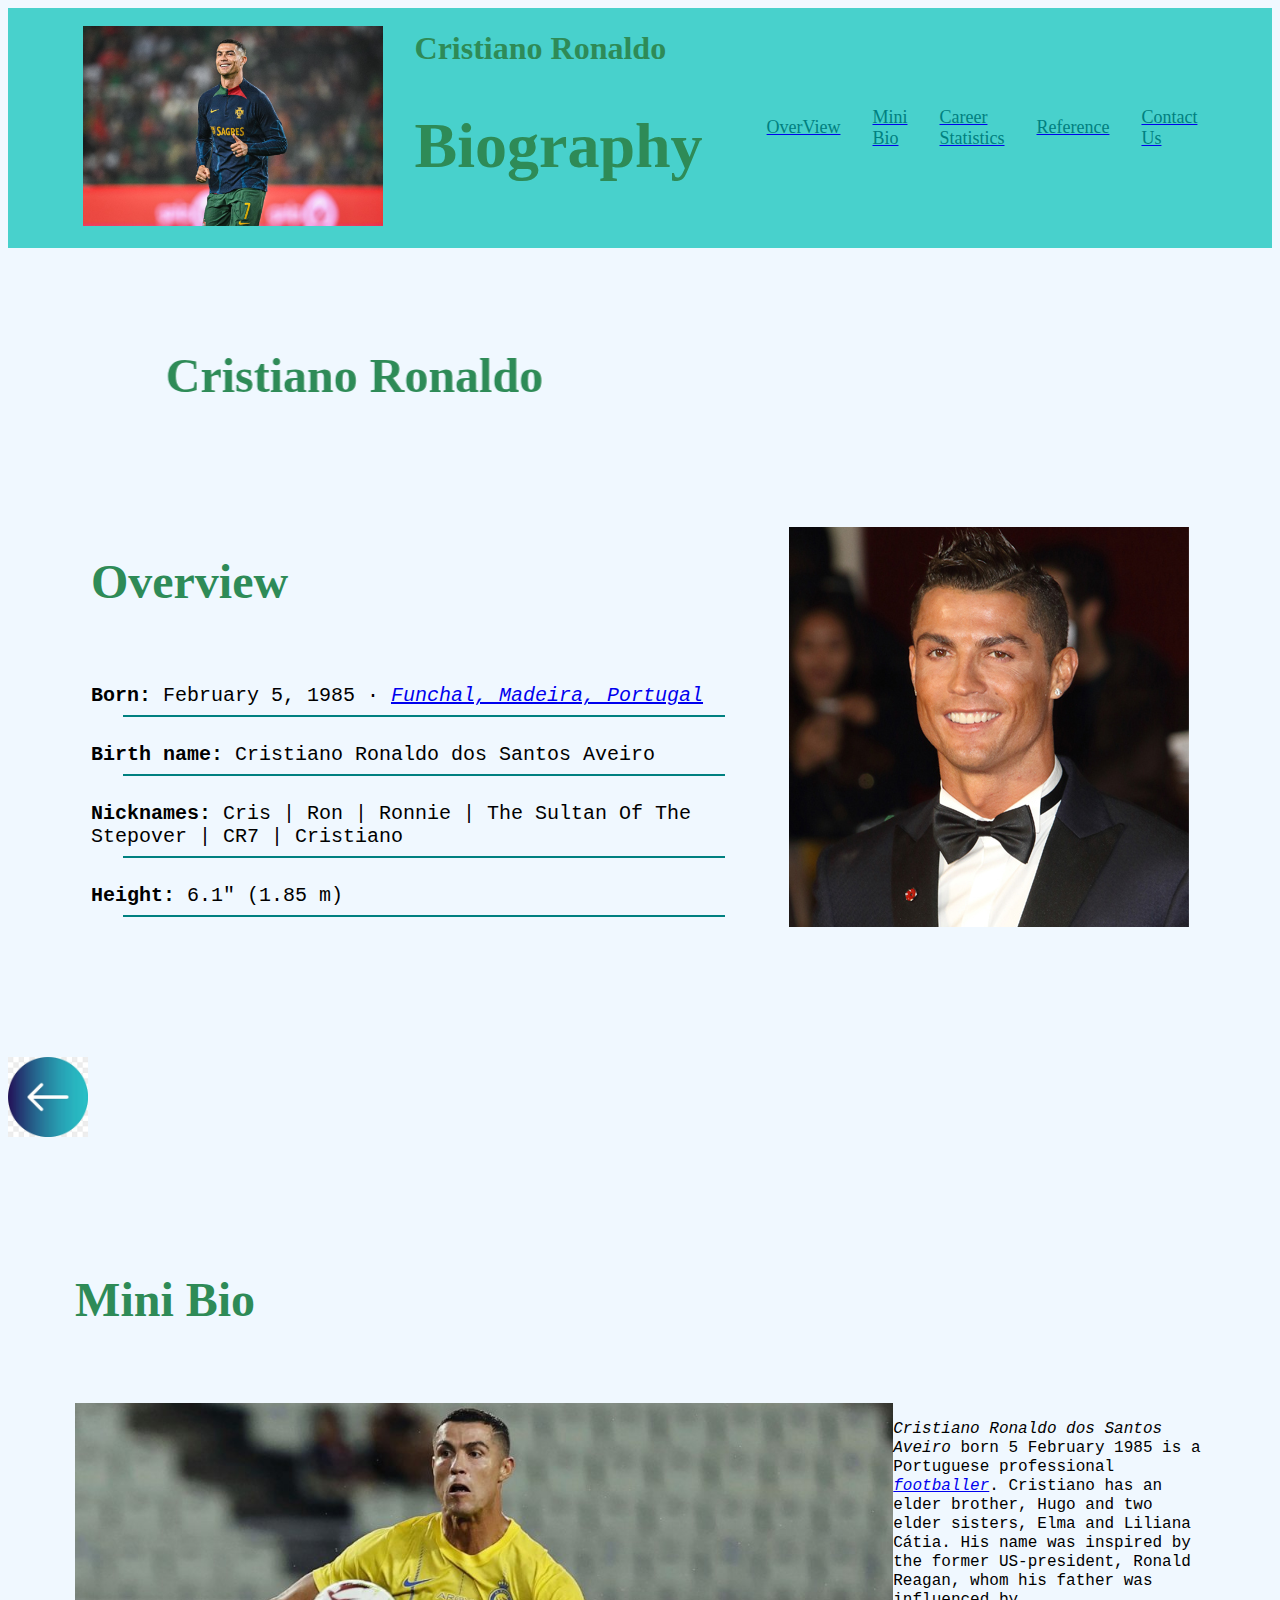
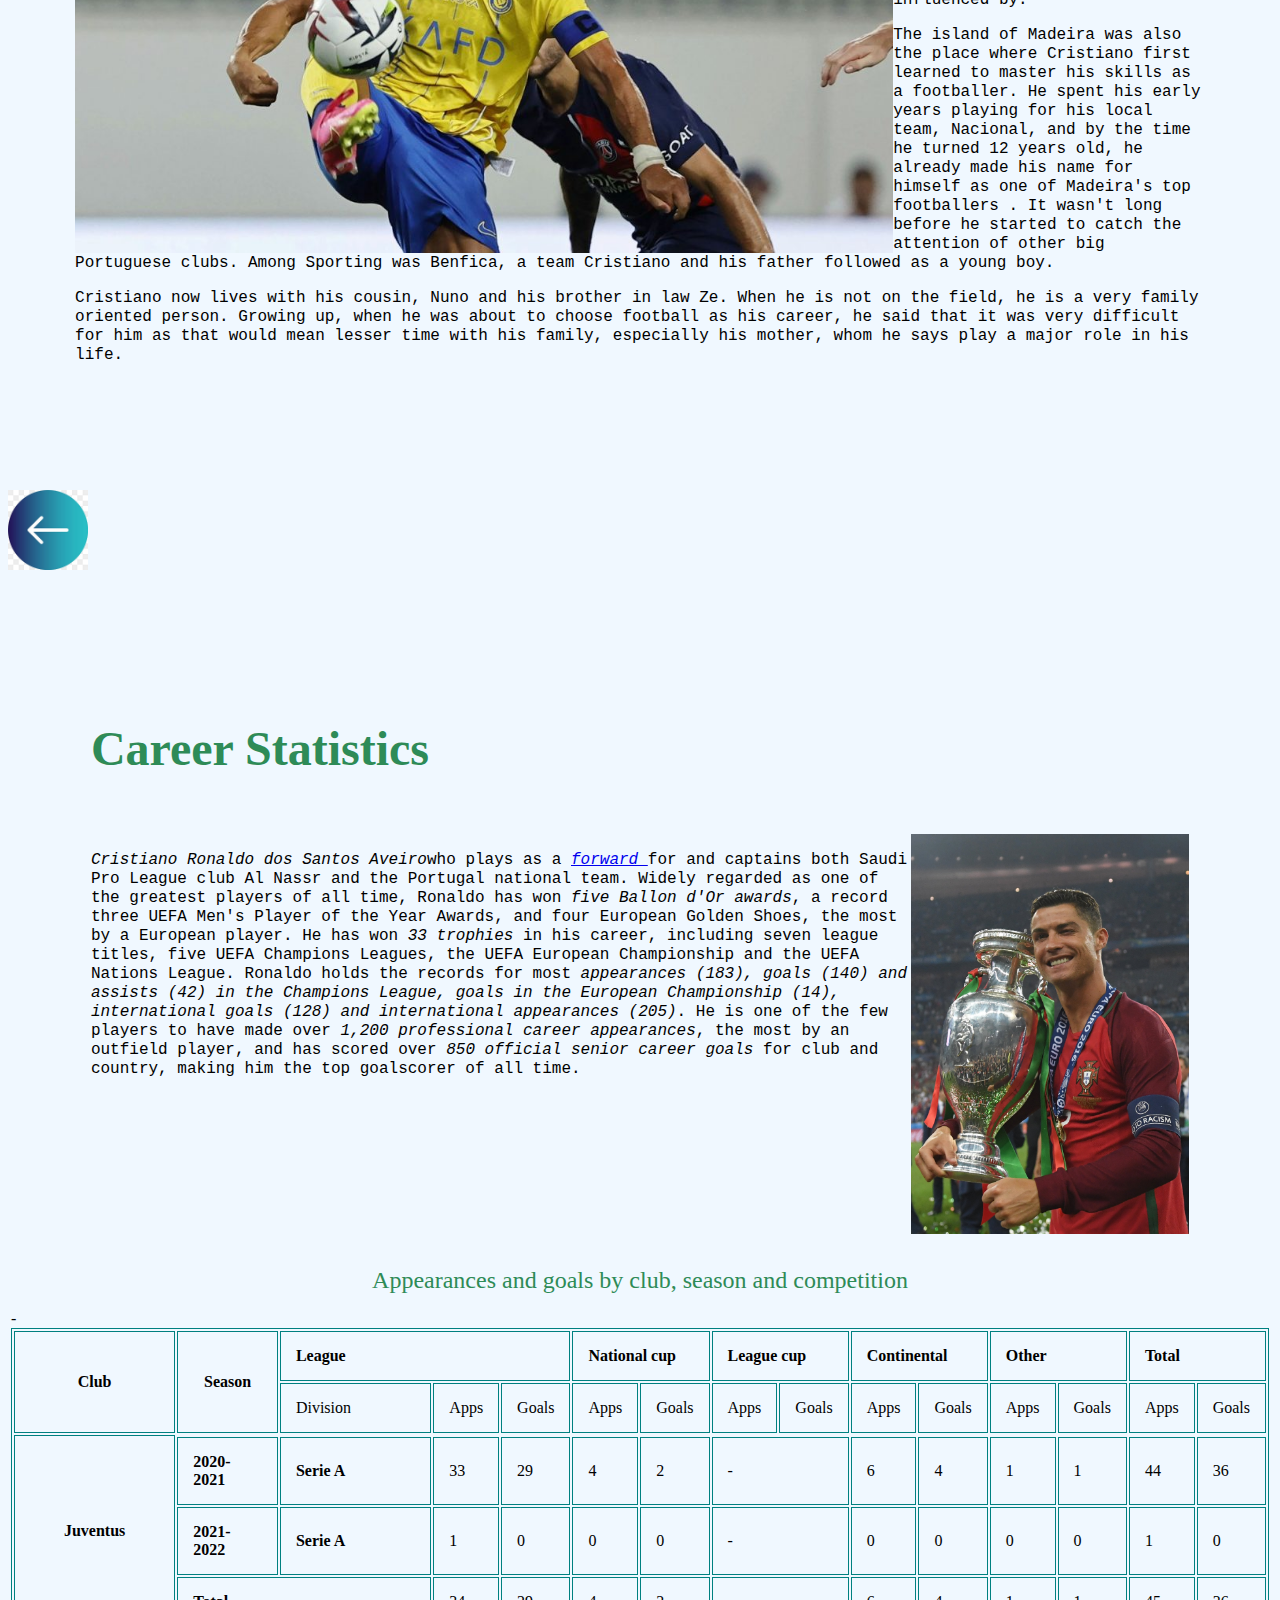
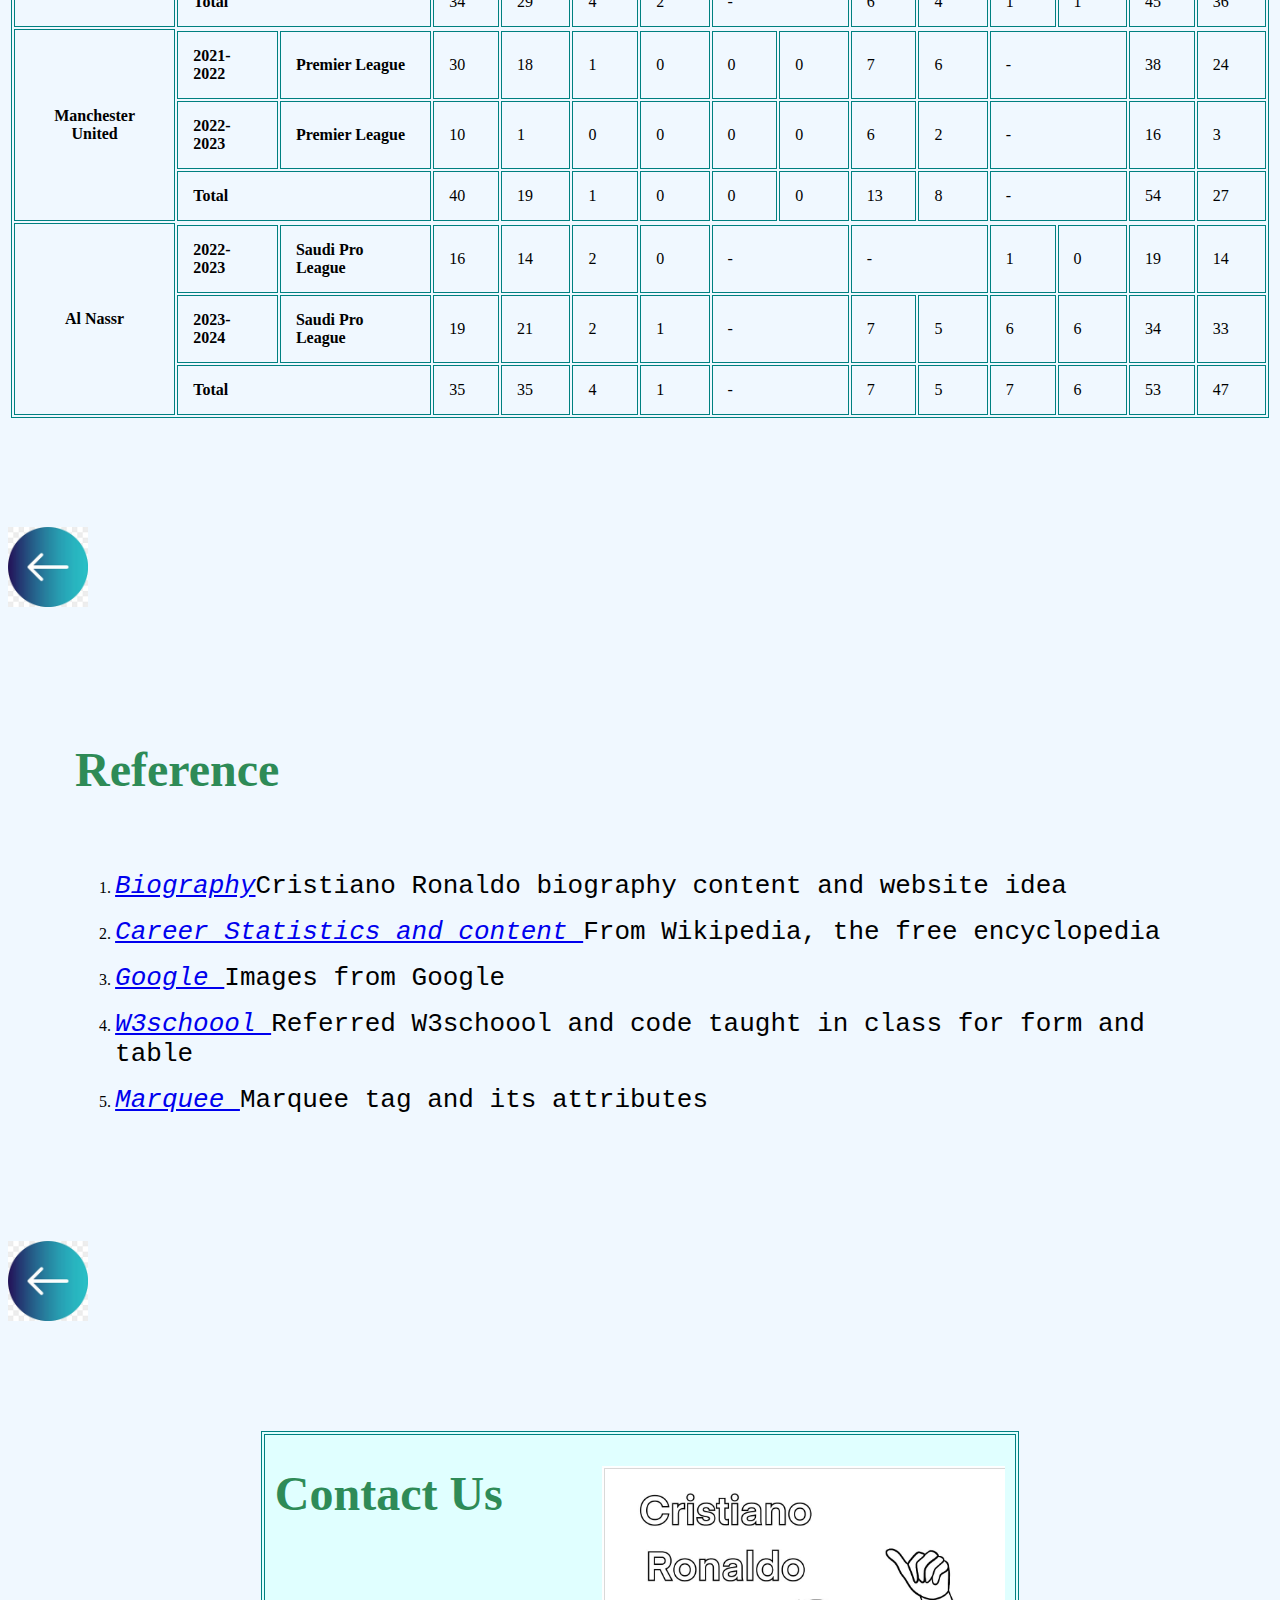
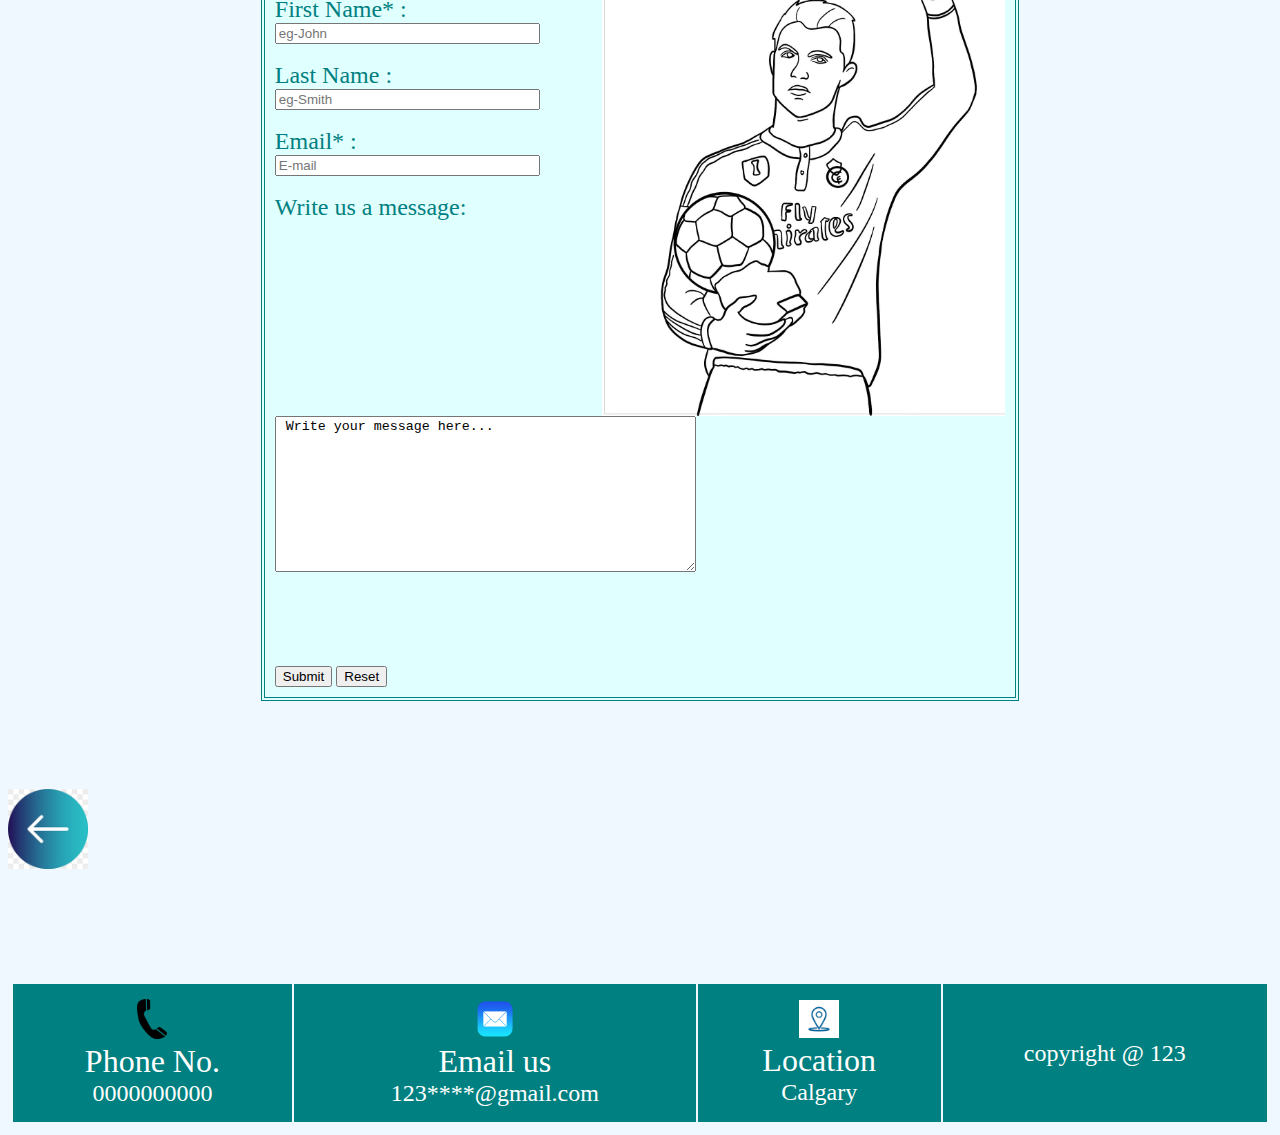
<file: Final Project/Asssignment 1-F/Asssignment 1/Assignment1.html>
<!DOCTYPE html>
<html lang="en">
<head>
    <meta charset="UTF-8">
    <meta name="viewport" content="width=device-width, initial-scale=1.0">
    <title>Cristiano Ronaldo Profile website Assignment 1 TECH1101</title>
</head>
<body bgcolor="	#F0F8FF">
    <!--header-->
    <table border="0" width="100%" cellspacing="0" bgcolor="#48D1CC">
        <tr><td>
            <div id="Top">
            <table border="0" width="85%" align="center" cellpadding="15">
                <tr>
                    <td><img src="images\CRimage 1.jpg" alt="Cristiano Ronaldo image" width="300px"></td>
                    <td><font face="Open Sans"size="6" color="#2E8B57"><b>Cristiano Ronaldo</b><h1> Biography</h1></font></td>
                    <td></td>
                    <td><a href="#Section1"><font color="#008080" size="4">OverView</font></a></td>
                    <td><a href="#Section2"><font color="#008080" size="4">Mini Bio</font></a></td>
                    <td><a href="#Section3"><font color="#008080" size="4">Career Statistics</font></a></td>
                    <td><a href="#Section4"><font color="#008080" size="4">Reference</font></a></td>
                    <td><a href="#Section5"><font color="#008080" size="4">Contact Us</font></a></td>
                    
                </tr>
            </table>
        </div>
        </td>
        </tr>
    </table>
    <!--Header End-->
    <marquee scroll amount="10" direction="right" behavior="alternate" hspace="100px" vspace="100px"><font face="Open Sans"size="8" color="#2E8B57"><b>Cristiano Ronaldo</b></font></td></marquee>

    <!--OverView-->
    
    <table>
        <tr><td>
            <table width="90%" border="0" align="center" cellpadding="15">
                <div id="Section1">
                <tr>
                    <td>
                        
                        <h1><font face="Open Sans" size="7" color="#2E8B57"><b>Overview</b></font></h1><br><br><br>
                        <font size="5" face="monospace"><b>Born:</b> February 5, 1985 · <a href="https://www.google.com/search?q=Funchal%2C+Madeira%2C+Portugal&rlz=1C1ONGR_enCA1095CA1095&oq=Funchal%2C+Madeira%2C+Portugal&gs_lcrp=EgZjaHJvbWUyBggAEEUYOTIHCAEQLhiABDIHCAIQABiABDIHCAMQABiABDIHCAQQABiABDIHCAUQABiABDIGCAYQRRg8MgYIBxBFGDzSAQgyMzE1ajBqN6gCALACAA&sourceid=chrome&ie=UTF-8"><cite> Funchal, Madeira, Portugal</cite></a></font><br>
                        <hr align ="center" width="90%" color="#008080"><br>
                        <font size="5" face="monospace"><b>Birth name:</b> Cristiano Ronaldo dos Santos Aveiro</font><br>
                        <hr align ="center" width="90%" color="#008080"><br>
                        <font size="5" face="monospace"><b>Nicknames:</b> Cris | Ron | Ronnie | The Sultan Of The Stepover | CR7 | Cristiano </font><br>
                        <hr align ="center" width="90%" color="#008080"><br>
                        <font size="5" face="monospace"><b>Height:</b> 6.1″ (1.85 m)</font><br>
                        <hr align ="center" width="90%" color="#008080">
                    
                    </td>
                    <td><img src="images\image7.jpg" alt="Cristiano Ronaldo image" height="400px"></td>
                </tr>
            </div>
            </table>
        </td></tr>
    </table>


    <br><br><br><br><br>
    <p><a href ="#Top"><img src="images\arrow.jpg" alt="Return Back" width="80px"></a></p>
    <br><br><br><br><br>

    <!--End overview-->


    <!--mini Bio-->
    <table border="0" width="100%" cellspacing="0" cell padding="10">
        <tr><td>
            <table width="90%" border="0" align = "center" cell padding="15"  >
                <div id="Section2">
                <tr>
                    <td><h1><font face="Open Sans" size="7" color="#2E8B57">Mini Bio</font></h1>
                        <br><br><br>
                        <img src="images\image5.jpg" alt="Cristiano Ronaldo image" height="450px" align="left">

                    <p><font size="4" face="monospace"><em> Cristiano Ronaldo dos Santos Aveiro</em> born 5 February 1985 is a Portuguese professional <a href="https://en.wikipedia.org/wiki/Association_football"><cite> footballer</cite></a>.  Cristiano has an elder brother, Hugo and two elder sisters, Elma and Liliana Cátia. His name was inspired by the former US-president, Ronald Reagan, whom his father was influenced by.</font></p>
                    <p><font size="4" face="monospace"> The island of Madeira was also the place where Cristiano first learned to master his skills as a footballer. He spent his early years playing for his local team, Nacional, and by the time he turned 12 years old, he already made his name for himself as one of Madeira's top footballers . It wasn't long before he started to catch the attention of other big Portuguese clubs. Among Sporting was Benfica, a team Cristiano and his father followed as a young boy.</font></p>
                    <p><font size="4" face="monospace"> Cristiano now lives with his cousin, Nuno and his brother in law Ze. When he is not on the field, he is a very family oriented person. Growing up, when he was about to choose football as his career, he said that it was very difficult for him as that would mean lesser time with his family, especially his mother, whom he says play a major role in his life.</font></p>
                    
                    </td>
                </tr>
               </div>
            </table>
        </td></tr>
    </table>


    <br><br><br><br><br>
    <p><a href ="#Top"><img src="images\arrow.jpg" alt="Return Back" width="80px"></a></p>
    <br><br><br><br><br>
    <!--Bio ends-->




    <!--Achievements-->
    <table>
        <tr><td>         
            <table width="90%" border="0" align="center" cellpadding="15">
                <div id="Section3">
                    <tr><td>
                        <h1><font face="Open Sans" size="7" color="#2E8B57">Career Statistics</font></h1>
                        <br><br>
                        <img src="images\image6.jpg" alt="Cristiano Ronaldo image" height="400px" align="right">
                        <p><font size="4" face="monospace"><em>Cristiano Ronaldo dos Santos Aveiro</em>who plays as a <a href="https://en.wikipedia.org/wiki/Forward_(association_football)"><cite> forward </cite></a> for and captains both Saudi Pro League club Al Nassr and the Portugal national team. Widely regarded as one of the greatest players of all time, Ronaldo has won <em>five Ballon d'Or awards</em>, a record three UEFA Men's Player of the Year Awards, and four European Golden Shoes, the most by a European player. He has won <em>33 trophies</em> in his career, including seven league titles, five UEFA Champions Leagues, the UEFA European Championship and the UEFA Nations League. Ronaldo holds the records for most <em>appearances (183), goals (140) and assists (42) in the Champions League, goals in the European Championship (14), international goals (128) and international appearances (205)</em>. He is one of the few players to have made over <em>1,200 professional career appearances</em>, the most by an outfield player, and has scored over <em>850 official senior career goals </em>for club and country, making him the top goalscorer of all time.</font></p>
                        <p></p>
                    </td></tr>
                    

                    <table border="1" bordercolor="#008080" cellpadding="15" align="center">
                        <p align="center"><font face="Open Sans" size="5" color="#2E8B57">Appearances and goals by club, season and competition</font></p>
                      
                            <tr>
                                <th rowspan="2"><b>Club</b></th>
                                <th rowspan="2"><b></b>Season</th>
                                <td colspan="3"><b>League</b></td>
                                <td colspan="2"><b>National cup</b></td>
                                <td colspan="2"><b>League cup</b></td>
                                <td colspan="2"><b>Continental</b></td>
                                <td colspan="2"><b>Other</b></td>
                                <td colspan="2"><b>Total</b></td>
                                
                              </tr>
                              <tr>
                                <td>Division</td>
                                <td>Apps</td>
                                <td>Goals</td>
            
                                <td>Apps</td>
                                <td>Goals</td>

                                <td>Apps</td>
                                <td>Goals</td>

                                <td>Apps</td>
                                <td>Goals</td>

                                <td>Apps</td>
                                <td>Goals</td>

                                <td>Apps</td>
                                <td>Goals</td>
                            </tr>
                        </tr>



                        <tr>
                            <th rowspan="4"><b>Juventus</b></th>
                          </tr>
                          <tr>
                            <td><b>2020-2021</b></td>
                            <td><b>Serie A</b></td>
                            <td>33</td>
                            <td>29</td>
                            <td>4</td>
                            <td>2</td>
                            <td colspan="2">-</td>
                            <td>6</td>
                            <td>4</td>
                            <td>1</td>
                            <td>1 </td>
                            <td>44</td>
                            <td>36</td>
                            
  
                          </tr>
                          <tr>
                            <td><b>2021-2022</b></td>
                            <td><b>Serie A</b></td>
                            <td>1</td>
                            <td>0</td>
                            <td>0</td>
                            <td>0</td>
                            <td colspan="2">-</td>
                            <td>0</td>
                            <td>0</td>
                            <td>0</td>
                            <td>0</td>
                            <td>1</td>
                            <td>0</td>
                          </tr>
  
                          <tr>
                            <td colspan="2"><b>Total</b></td>
                            <td>34</td>
                            <td>29</td>
                            <td>4</td>
                            <td>2</td>
                            <td colspan="2">-</td>
                            <td>6</td>
                            <td>4</td>
                            <td>1</td>
                            <td>1 </td>
                            <td>45</td>
                            <td>36</td>
                          </tr>



                        <tr>
                          <th rowspan="4"><b>Manchester United</b></th>-
                          
                        </tr>
                        <tr>
                          <td><b>2021-2022</b></td>
                          <td><b>Premier League</b></td>
                          <td>30</td>
                          <td>18</td>
                          <td>1</td>
                          <td>0</td>
                          <td>0</td>
                          <td>0</td>
                          <td>7</td>
                          <td>6</td>
                          <td colspan="2">  -  </td>
                          <td>38</td>
                          <td>24</td>

                        </tr>
                        <tr>
                          <td><b>2022-2023</b></td>
                          <td><b>Premier League</b></td>
                          <td>10</td>
                          <td>1</td>
                          <td>0</td>
                          <td>0</td>
                          <td>0</td>
                          <td>0</td>
                          <td>6</td>
                          <td>2</td>
                          <td colspan="2">  -  </td>
                          <td>16</td>
                          <td>3</td>
                        </tr>

                        <tr>
                          <td colspan="2"><b>Total</b></td>
                          <td>40</td>
                          <td>19</td>
                          <td>1</td>
                          <td>0</td>
                          <td>0</td>
                          <td>0</td>
                          <td>13</td>
                          <td>8</td>
                          <td colspan="2">  -  </td>
                          <td>54</td>
                          <td>27</td>
                        </tr>



                        <tr>
                            <th rowspan="4"><b>Al Nassr</b></th>
                        </tr>
                          <tr>
                            <td><b>2022-2023</b></td>
                            <td><b>Saudi Pro League</b></td>
                            <td>16</td>
                            <td>14</td>
                            <td>2</td>
                            <td>0</td>
                            <td colspan="2">-</td>
                            <td colspan="2">-</td>
                            <td>1</td>
                            <td>0</td>
                            <td>19 </td>
                            <td>14</td>
                            
  
                          </tr>
                          <tr>
                            <td><b>2023-2024</b></td>
                            <td><b>Saudi Pro League</b></td>
                            <td>19</td>
                            <td>21</td>
                            <td>2</td>
                            <td>1</td>
                            <td colspan="2">-</td>
                            <td>7</td>
                            <td>5</td>
                            <td>6</td>
                            <td>6</td>
                            <td>34</td>
                            <td>33</td>
                          </tr>
  
                          <tr>
                            <td colspan="2"><b>Total</b></td>
                            <td>35</td>
                            <td>35</td>
                            <td>4</td>
                            <td>1</td>
                            <td colspan="2">-</td>
                            <td>7</td>
                            <td>5</td>
                            <td>7</td>
                            <td>6 </td>
                            <td>53</td>
                            <td>47</td>
                          </tr>

    
                      </table>



                    </td></tr>
                </div>
            </table>


        </td></tr>
    </table>


    <br><br><br><br><br>
    <p><a href ="#Top"><img src="images\arrow.jpg" alt="Return Back" width="80px" padding="10"></a></p>
    <br><br><br><br><br>
    <!--Achievements ends-->


<!--reference-->

<table border="0" width="100%" cellspacing="0">
    <tr><td>
        <table width="90%" border="0" align = "center" >
            <div id="Section4">
            <tr>
                <td><h1><font face="Open Sans" size="7" color="#2E8B57">Reference</font></h1>
                <br><br>
                    <ol>
                        <li><p><font face="monospace" size="6"><a href="https://www.imdb.com/name/nm1860184/bio/?ref_=nmbio_ql_1"><cite>Biography</cite></a>Cristiano Ronaldo biography content and website idea</font></p></li>
                        <li><p><font face="monospace" size="6"><a href="https://en.wikipedia.org/wiki/Cristiano_Ronaldo#Career_statistics"><cite>Career Statistics and content </cite></a>From Wikipedia, the free encyclopedia </font></p></li>
                        <li><p><font face="monospace" size="6"><a href="https://www.google.com/search?q=ronaldo&sca_esv=72ff9969706166be&rlz=1C1ONGR_enCA1095CA1095&tbm=isch&sxsrf=ACQVn0_JEM9i_sUo7op8SgcdLChjnl_75w:1708813286108&source=lnms&sa=X&ved=2ahUKEwibqp_HgcWEAxVdLzQIHZLfDR8Q_AUoAnoECAQQBA&biw=1920&bih=912&dpr=1"><cite> Google </cite></a>Images from Google </font></p></li>
                        <li><p><font face="monospace" size="6"><a href="https://www.w3schools.com/html/html_form_input_types.asp"><cite> W3schoool </cite></a>Referred W3schoool and code taught in class for form and table </font></p></li>   
                        <li><p><font face="monospace" size="6"><a href="https://www.geeksforgeeks.org/html-marquee-tag/"><cite> Marquee </cite></a>Marquee tag and its attributes </font></p></li>             
                     </ol>
            </td>
            </tr>
           </div>
        </table>
    </td></tr>
</table>


<br><br><br><br><br>
<p><a href ="#Top"><img src="images\arrow.jpg" alt="Return Back" width="80px"></a></p>
<br><br><br><br><br>
<!--Reference end-->



    <!--contact us-->

    <table width ="60%"  border="1"  align ="center" bordercolor="#008080" bgcolor ="#E0FFFF" cellpadding="10">
        <tr><td>
            <table width="100%" border="0" align="center" cellpadding="10">
                <div id="Section5">
                    
                        
                        <img src="images\image8.jpg" alt="Cristiano Ronaldo image" height="550px" align="right">
                        <form action= "index.html" method="get">
                            <h1><font face="Open Sans" size="15" color="#2E8B57">Contact  Us</font></h1>
                            <br><br><br>

                            <label for="name"><font color="#008080" size="5">First Name* : </font></label>
                            <input type="text" id="name" name="name" placeholder="eg-John" size="30" required>
                            <br><br>

                            <label for="name"><font color="#008080" size="5">Last Name : </font></label>
                            <input type="text" id="name" name="name" placeholder="eg-Smith" size="30">
                            <br><br>

                            <label for="email"><font color="#008080" size="5">Email* : </font></label>
                            <input type="text" id="email" name="email" placeholder="E-mail" size="30" required>
                            <br><br>

                            <label for="text"><font color="#008080" size="5">Write us a message: </font></label><br><br>
                            <textarea cols="50" rows="10" minlength="5" maxlength="50" size="30" > Write your message here...</textarea>
                            <br><br><br><br><br><br>

                            <input type="submit" value="Submit" size="30">
                            <input type="Reset" value="Reset" size="30"><br>
                            
                        </form>
                </div>
            </table>
        </td></tr>
    </table>

    <br><br><br><br>
    <p><a href ="#Top"><img src="images\arrow.jpg" alt="Return Back" width="80px"></a></p>
    <br><br><br><br><br>
    <!--End contact us-->


    <!--Footer-->

    <table width="100%">
        <tr><td>

            <table border="0" width="100%" align="center" cellpadding="15">
                <tr bgcolor="#008080" align="center">
                    <td>
                        <a href ="https://help.dialpad.com/docs/make-a-call"><img src="images\phone.png" alt="phone image" width="30px"></a><br>
                        <font size="6"color="#fff" >Phone No.</font> <br>
                        <font size="5" color="#fff">0000000000</font>
                    </td>
                    <td>
                        <a href ="https://www.google.com/search?q=mail&rlz=1C1ONGR_enCA1095CA1095&oq=mail&gs_lcrp=EgZjaHJvbWUyDAgAEEUYORixAxiABDIQCAEQLhjHARixAxjRAxiABDIKCAIQABixAxiABDINCAMQABiDARixAxiABDIQCAQQABiDARixAxiABBiKBTIGCAUQRRg8MgYIBhBFGDwyBggHEEUYPNIBCDY5NTVqMGo3qAIAsAIA&sourceid=chrome&ie=UTF-8"><img src="images\email.png" alt="Email image" width="40px"></a><br>
                        <font size="6" color="#fff">Email us</font> <br>
                        <font size="5" color="#fff">123****@gmail.com</font>
                    </td>
                    <td>
                        <a href ="https://www.google.com/maps/dir/@51.052544,-114.0761656,14z?entry=ttu"><img src="images\location.png" alt="Location image" width="40px"></a><br>
                        <font size="6" color="#fff">Location</font> <br>
                        <font size="5" color="#fff">Calgary</font>
                    </td>
                    <td colspan="3"> <font size="5" color="#fff"> copyright @ 123  </font></td>
                </tr>  
        </table>
        </td></tr>
        </table>
<!--Footer End-->

</body>
</html>
</file>
<file: Final Project/styles1.css>
/*Fonts*/
@import url('https://fonts.googleapis.com/css2?family=Poppins:ital,wght@0,100;0,200;0,300;0,400;0,500;0,600;0,700;0,800;0,900;1,100;1,200;1,300;1,400;1,500;1,600;1,700;1,800;1,900&display=swap');

:root{
    --main-color: #e02f6b;
    --blue: #0000ff;
    --blue-dark: #18293c;
    --orange: #ffa500;
    --green-yellow: #cddc39;
    --pink-light: #efa2b4;
    /*--cyan-light: #aef1ee;*/
    --cyan-light: #5cd1ec;
    --white:white;
    --white-alpha-25: rgba(255, 255, 255, 0.25);
    --white-alpha-40: rgba(255, 255, 255, 0.40);
    --backdrop-filter-blur: blur(5px);  
}
*{
    box-sizing: border-box;
    padding: 0;
    margin:0;
    outline: none;
}
::before,
::after{
    box-sizing: border-box;
}
body{
    min-height: 100vh;
    background-image: linear-gradient(to bottom right, var(--pink-light), var(--cyan-light)); 
    background-attachment: fixed;
    font-size: 16px;
    font-family:'Poppins',sans-serif;
    font-weight: 300;
    color: var(--blue-dark);
    line-height: 1.5;
    overflow-x: hidden;
    -webkit-tap-highlight-color: transparent;
    padding: 35px 15px;
}
body::before{
    content: '';
    position:fixed;
    left: 0;
    top: 0;
    height: 100%;
    width: 100%;
    background-color: var(--green-yellow);
    z-index: -1;
    opacity: 0.12;
}
a{
    text-decoration:none;
}
h1, h2{
    font-weight:600;
}
h3,h4,h5,h6{
    font-weight:500;
}
img{
    max-width: 100%;
    vertical-align: middle;
}
ul{
    list-style: none;
}
section{
    background-color: var(--white-alpha-25);
    border: 1px solid var(--white-alpha-40);
    min-height: calc(100vh - 70px);
    border-radius: 30px;
    backdrop-filter: var(--backdrop-filter-blur);
    display: none;  
}
section.active{
    display: block;
    animation: fadeIn 0.5s ease-in-out forwards;
}
section.fade-out{
    animation: fadeOut 0.5s ease-in-out forwards;
}
.main{
    max-width: 1200px;
    margin: auto;
    transition: all 0.5s ease-in-out;
    position: relative;
}
.main .fade-out{
    opacity: 0;
}
.container{
    padding: 0, 40px;
    width: 100%;
}
.row{
    display: flex;
    flex-wrap: wrap;
}
.align-items-center{
    align-items: center;
}
.hidden{
    display: none !important;
}
.sec-padding{
    padding: 80px 0;
}
.flex-end{
    justify-content: flex-end;
}


/*Section Title*/
.section-title{
    padding: 0 15px;
    width: 100%;
    text-align: center;
    margin-bottom: 40px;
}
.section-title h2{
    font-size: 40px;
    text-transform: capitalize;
}


/*Custom Scrollbar*/
::-webkit-scrollbar{
    width: 5px;
}
::-webkit-scrollbar-track{
    background-color: var(--white);
}
::-webkit-scrollbar-thumb{
    background-color: var(--main-color);
}


/*Buttons*/
button{
    font-family: inherit;
    user-select: none;
}
.btn{
    line-height: 1.5;
    background-color: var(--white-alpha-25);
    border: 1px solid var(--white-alpha-40);
    padding: 10px 28px;
    display: inline-block;
    border-radius: 30px;
    color: var(--main-color);
    font-weight: 500;
    text-transform: capitalize;
    font-family: inherit;
    font-size: 16px;
    cursor: pointer;
    user-select: none;
    position: relative;
    vertical-align: middle;
    overflow: hidden;
    transition: color 0.3s ease;
}
.btn::before{
    content: '';
    position: absolute;
    left: 0;
    top: 0;
    height: 100%;
    width: 0%;
    background-color: var(--main-color);
    z-index: -1;
    transition: width 0.3s ease-in-out;
}
.btn:hover::before{
    width: 100%;
}
.btn:hover{
    color: var(--white);
}


/*Animation keyframes*/
@keyframes fadeIn{
    0%{
        opacity: 0;
    }
    100%{
        opacity: 1;
    }
}
@keyframes fadeOut{
    0%{
        opacity: 1;
    }
    100%{
        opacity: 0;
    }
}


/*Overlay*/
.overlay{
    position: fixed;
    left: 0;
    top: 0;
    height: 100%;
    width: 100%;
    z-index: 200;
    visibility: hidden;
}
.overlay.active{
    visibility: visible;
}


/*Header*/
.header{
    position: absolute;
    left: 0;
    top: 0;
    width: 100%;
    z-index: 1;
    padding: 20px 0 0;
}
.header.active{
    position: fixed;
    top: 35px;
    padding: 20px 15px;
}
.header.active .container{
    max-width: 1200px;
    margin: auto;
}
.header .nav-toggler{
    width: 50px;
    height: 50px;
    border: none;
    cursor: pointer;
    border-radius: 50%;
    background-color: var(--white-alpha-25);
    border: 1px solid var(--white-alpha-40);
    display: flex;
    align-items: center;
    justify-content: center;
    margin: 0 15px;
    z-index: 1;
    transition: opacity 0.5s ease-in-out;
}
.header .nav-toggler.hide{
    opacity: 0;
    transition: none;
}
.header .nav-toggler span{
    height: 2px;
    width: 24px;
    background-color: var(--main-color);
    position: relative;
    transition: background-color 0.3s ease;
}
.header.active .nav-toggler span{
    background-color: transparent;
}
.header .nav-toggler span::before,
.header .nav-toggler span::after{
    content: '';
    position: absolute;
    top: 0;
    width: 100%;
    height: 100%;
    background-color: var(--main-color);
    transition: all 0.3s ease;
}
.header .nav-toggler span::before{
    left: 0;
    transform: translateY(-8px) ;
}
.header.active .nav-toggler span::before{
    transform: rotate(45deg);
}
.header .nav-toggler span::after{
    right: 0;
    transform: translateY(8px);
}
.header.active .nav-toggler span::after{
    transform: rotate(-45deg);
}
.header:not(.active) .nav-toggler:hover span::before,
.header:not(.active) .nav-toggler:hover span::after{
    width: 50%;
}
.header .nav-toggler:hover span::before,
.header .nav-toggler:hover span::after{
    width: 50%;
}
.header .nav{
    position: fixed;
    left: 0;
    top: 0;
    width: 100%;
    height: 100%;
    padding: 35px 15px;
    overflow-y: auto;
    visibility: hidden;  
}
.header.active .nav{
    visibility: visible;
}
.header .nav-inner{
    min-height: calc(100vh -70px);
    max-width: 1200px;
    margin: auto;
    background-color: var(--white-alpha-25);
    border: 1px solid var(--white-alpha-40);
    backdrop-filter: var(--backdrop-filter-blur);
    padding: 50px 0;
    border-radius: 30px;
    display: flex;
    align-items: center;
    justify-content: center;
    opacity: 0;
    transition: all 0.5s ease;
}
.header.active .nav-inner{
    opacity: 1;
}
.header .nav-inner ul li{
    text-align: center;
}
.header .nav-inner ul li a{
    font-size: 40px;
    text-transform: capitalize;
    color: var(--dark-blue);
    display: block;
    font-weight: 400;
    padding: 8px 15px;
    transition: color 0.3s ease;
    position: relative;
}
.header .nav-inner ul li a::before{
    content: '';
    position: absolute;
    right: 0;
    bottom: 0;
    height: 50%;
    width: 0%;
    background-color: var(--white-alpha-25);
    z-index: -1;
    transition: width 0.5s ease;
}
.header .nav-inner ul li a:hover::before{
    width: 100%;
}
.header .nav-inner ul li a:hover{
    color: var(--main-color);
}


/*-----Home-section-----*/
.home-section{
    padding: 120px, 0;
}
.home-section.active{
    display: flex;
}
.home-text,
.home-img{
    width: 50%;
    padding: 15px;
}
.home-text p{
    font-size: 18px;
    color:var(--blue-dark)
}
.home-text h1{
    font-size: 50px;
    text-transform: capitalize;
    color: var(--blue-dark);
}
.home-text h2{
    font-size: 20px;
    text-transform: capitalize;
    font-weight: 300;
    color: var(--blue-dark);
    margin: 0 0 30px;
}
.home-img .img-box{
    max-width: 360px;
    background-color: var(--white-alpha-25);
    border-radius: 50%;
    border: 8px solid var(--white-alpha-25);
    margin: auto;
}
.home-img .img-box img{
    width: 100%;
    border-radius: 50%;
}


        /*About*/
.about-img{
    width: 40%;
    border-radius: 50%;
}
.about-text{
    width: 60%;
    padding: 0 15px
}
.about-img .img-box{
    background-color: var(--white-alpha-25);
    max-width: 380px;
    border: 4px solid var(--white-alpha-40);
    margin: auto;
    border-radius: 15px;
}
.about-img .img-box img{
    width: 100%;
}
.about-text h3{
    text-transform: capitalize;
    font-size: 20px;
    margin: 20px 0;
}
.about-text .skills-items{
    background-color: var(--white-alpha-25);
    border: 5px solid var(--white-alpha-40);
    padding: 5px 15px;
    text-transform: capitalize;
    margin: 0 10px 10px 0;
    border-radius: 20px;
}
.about-text .skills{
    display: flex;
    flex-wrap: wrap;
}
.about-tabs{
    margin-top: 20px;
}
.about-tabs .tab-items{
    padding: 2px 0;
    background-color: transparent;
    border: none;
    text-transform: capitalize;
    display: inline-block;
    color: var(--dark-blue);
    font-size: 20px;
    cursor: pointer;
    font-weight: 500;
    margin: 0 30px 0 0;
    position: relative;
    opacity: 0.5;
    transition: all 0.3s ease;
}
.about-tabs .tab-items:last-child{
    margin: 0;
}
.about-tabs .tab-items::before{
    content: '';
    position: absolute;
    left: 0;
    bottom: 0;
    width: 0%;
    height: 1px;
    background-color: var(--blue-dark);
    transition: width 0.3s ease;
}
.about-tabs .tab-items:hover::before{
    width: 100%;
}
.about-tabs .tab-items.active::before{
    width: 100%;
    background-color: var(--main-color);
}
.about-tabs .tab-items.active{
    color: var(--main-color);
    opacity: 1;
    cursor: auto;
}
.about-text .timeline{
    position: relative;
}
.about-text .timeline::before{
    content:'';
    position: absolute;
    height: 100%;
    width: 1px;
    top:0;
    left: 5px;
    background-color: var(--main-color);
}
.about-text .tab-content{
    padding: 40px 0;
    display: none;
}
.about-text .tab-content.active{
    display: block;
}
.about-text .timeline-items{
    margin-bottom: 30px;
    position: relative;
    padding: 10px 0 0 40px;
}
.about-text .timeline-items::before{
    content: '';
    position: absolute;
    height: 11px;
    width: 11px;
    background-color: var(--main-color);
    left: 0;
    top: 16px;
    border-radius: 50%;
}
.about-text .timeline-items:last-child{
    margin-bottom: 0;
}
.about-text .timeline-items .date{
    display: block;
    color: var(--main-color);
    font-weight: 400;
    margin: 0 0 10px;
}
.about-text .timeline-items h4{
    font-size: 18px;
    text-transform: capitalize;
    margin: 0 0 10px;
}
.about-text .timeline-items h4 span{
    font-weight: 400;
}
.about-text .btn{
    margin: 0 15px 15px 0;
}
 

/*   Portfolio   */
.portfolio-section{
    padding-bottom: 50px;
}
.portfolio-items{
    width: calc((100% / 3) - 30px);
    margin: 0 15px 30px;
}
.portfolio-items-thumbnail{
    padding: 10px;
    background-color: var(--white-alpha-25);
    border: 1px solid var(--white-alpha-40);
    border-radius: 10px;
}
.portfolio-items-thumbnail img{
    width: 100%;
    border-radius: 10px;
}
.portfolio-text h2{
    font-size: 20px;
    text-transform: capitalize;
    font-weight: 300;
    color: var(--blue-dark);
    margin: 0 0 30px;
}
.portfolio-items h3{
    font-size: 20px;
    text-transform: capitalize;
    margin: 20px 0;
}
.general-info ul li{
    text-transform: capitalize;
}

/*Html-Section*/
.html-section{
    padding-bottom: 50px;
    
}
.html-items{
    width: calc((100% / 2) - 20px);
    margin: 0 10px 10px;
}
.html-items-thumbnail{
    padding: 10px;
    background-color: var(--white-alpha-25);
    border: 1px solid var(--white-alpha-40);
    border-radius: 10px;
}
.html-items-thumbnail {
    width: 100%;
    border-radius: 10px;
}
.html-text h2{
    font-size: 10px;
    text-transform: capitalize;
    font-weight: 300;
    color: var(--blue-dark);
    margin: 0 0 30px;
}
.html-items h3{
    font-size: 20px;
    text-transform: capitalize;
    margin: 20px 0;
}
.description .html-table, .html-th, .html-td {
    border:1px solid var(--blue-dark);
    border-collapse: collapse;
    padding: 5px;
    margin: 20px 0;
    
  }
  .html-td{
    border:1px solid var(--blue-dark);
    font-size: 5px;
  }
  .html-tr{
    border-bottom: 1px solid var(--blue-dark);
   
  }
  .html-th{
    text-transform: capitalize;
    color: var(--main-color);
  }
</file>
<file: Final Project/Assignment 3-F/styles.css>
*{
    margin:1px;
    padding: 1px;
    box-sizing: border-box;
}
.admin {
    float: left;
    width: 30.33%;
    padding: 10px;
    height: 500px;
    margin-top: 3.75%;
    background-color:#aaa;
}
  .checkout {
    float: left;
    width: 30.33%;
    padding: 10px;
    height: 500px;
    margin-top: 2.5%;
    background-color:#bbb;
  }
  .receipt {
    float: left;
    width: 30.33%;
    padding: 10px;
    height: 500px;
    margin-top: 1.25%;
    background-color:#ccc;
  }
  .container:after {
    content: "";
    display: table;
    clear: both;
  }
  h1{
    background-color: black;
    color:blanchedalmond;
    text-align: center;
  }
  .unitButton{
    padding: 5%;
    margin: 5%;
  }
  button{
    padding: 5px;
    background-color: black;
    color:blanchedalmond;
  }
</file>
<file: Final Project/GLA 3-F/styles.css>
*, ::before, ::after {
  margin: 2px;
  padding: 2px;
  box-sizing: border-box;
  }

  .container {
    color: rgb(43, 14, 208);
    justify-items: center;
  }

  button {
    background-color: rgb(197, 188, 221);
    padding: 12px 30px;
    text-align: center;
    display: inline-block;
    font-size: 12px;
    margin: 4px 2px;
    color:blue;
  }
  
  .board {
    display:grid;
    grid-template-columns:repeat(3, 100px);
    grid-template-rows:repeat(6, 100px);
   
  }
  
  .cell {
    border: 2px solid rgb(16, 157, 157);
    width: 100px;
    height: 100px;
    display: flex;
    justify-content: center;
    align-items: center;
    font-size: 40px;
    cursor: pointer;
    
  }
</file>
<file: Final Project/Assignment 2-F/Styles.css>
* {
  margin: 0px;
  padding: 0px;
  box-sizing: border-box;
}
  body {
    display:flex;
    flex-direction: row;
    flex-wrap: wrap;
}
header {
  text-align: center;
  text-transform: uppercase;
  width:100%
}
header section {
  width: 100%;
}
header h1{
  background: yellow; 
  font-size: 1.5em;
  padding: 0.5%;
} 
ul {
  list-style-type: none;
  margin: 0;
  padding: 0;
  overflow: hidden;
  background-color: #333;
  text-align: center; 
  text-transform: none;
  padding-left: 35%;
}
li {
  float: left ;
  text-align: center;
  margin-left: 5%;
}
li a {
  display: block;
  color: white;
  padding: 10px 10px;
  text-decoration: none;
  text-align: justify;  
}
li a:hover {
 color: rgb(226, 226, 47);
}
.header {
  background-image: url("images\talking_heads-speaking_in_tongues.png");
  height:5%;
  width: 5%;
  z-index:auto;
}
.header1 img {
  width: 100%;
  height: 300px;
  object-fit: cover;
  position: absolute; 
  justify-content: flex-end;
}
.header1 .text {
  position:relative;
  background: black; /* Fallback color */
  background: rgba(0, 0, 0, 0.5); /* Black background with 0.5 opacity */
  color: #f1f1f1;
  width: 82%;
  height: 300px;
  padding-top:5% ;
  padding-left: 2%;
  margin-left: 9%;
}
.text img {
  height:200px;
  width: 200px;
  float: right;
  position: relative;
  margin-bottom: 30px;
  margin-right: 20px;
  
}
.text h1 {
  color: yellow;
  font-size: 2.0em;
  text-transform: uppercase;
}
.text h2 {
  font-size: 1.5em;
  text-transform: uppercase; 
}
.text h3 {
  font-size: 1em;
  text-transform: uppercase;
  margin-top: 20px;
}
article h2 {
  background: yellow;
  display: table;/* keep the background color wrapped tight */
}
article section {
  border-left: 3px solid yellow;  
}
aside {
 position: relative;
 bottom:0;
 color:#f1f1f1;
 background: rgb(38, 37, 37);
 max-width: 30%;
 margin-top: 10px;
 margin-right: 10%;
 float: right; 
}
aside h2 {
  background:yellow;
  text-transform: uppercase;
  color: rgb(9, 8, 8);
  width: 100%;
  height: 50px;
  top: 50%;
  margin: 0;
  padding: 10px;  
  margin-bottom: 1.0em;
}
aside section {
  background-origin: padding-box;
  border: none; 
}
aside p{
  margin-right: 1.5em;
  margin-left: 1.5em;
  margin-bottom: 1.5em;
  
}
blockquote {
  font-family:Cambria, Cochin, Georgia, Times, 'Times New Roman', serif;
  display:block;
  text-align: center;
  margin-right: 3.5em;
  margin-left: 3.5em;
  margin-bottom: 1.5em;
  font-size: 1em; 
  justify-content: center;
  text-align: justify;  
}
iframe{
  border-top:2px solid whitesmoke;
  margin-left: 0.0em;
  margin-right: 1px;
  padding-top: 20px;
}
a {
  color: yellow;
}
article{
  padding:20px;
}
section:nth-child(2) {
  margin-left: 10% ;
  margin-bottom: 2.5em;
}
section:nth-child(4) {
  margin-left: 10% ;
  margin-bottom: 2.5em;
}
section:nth-child(3) {
  margin-left: 12% ;
  margin-bottom: 2.5em;
}
section:nth-child(5) {
  margin-left: 12% ;
  margin-bottom: 2.5em;
}
p{
  margin-left: 15px;
  padding-left: 2px;
}
footer {
  font-size: 0.5em;
  font-family: Georgia, 'Times New Roman', Times, serif;
  border-top: 4px solid yellow;
  padding-top: 10px;
}
footer a {
  background: yellow;
  color:black;
  text-decoration: none;
  font-family: Georgia, 'Times New Roman', Times, serif;
}
</file>
